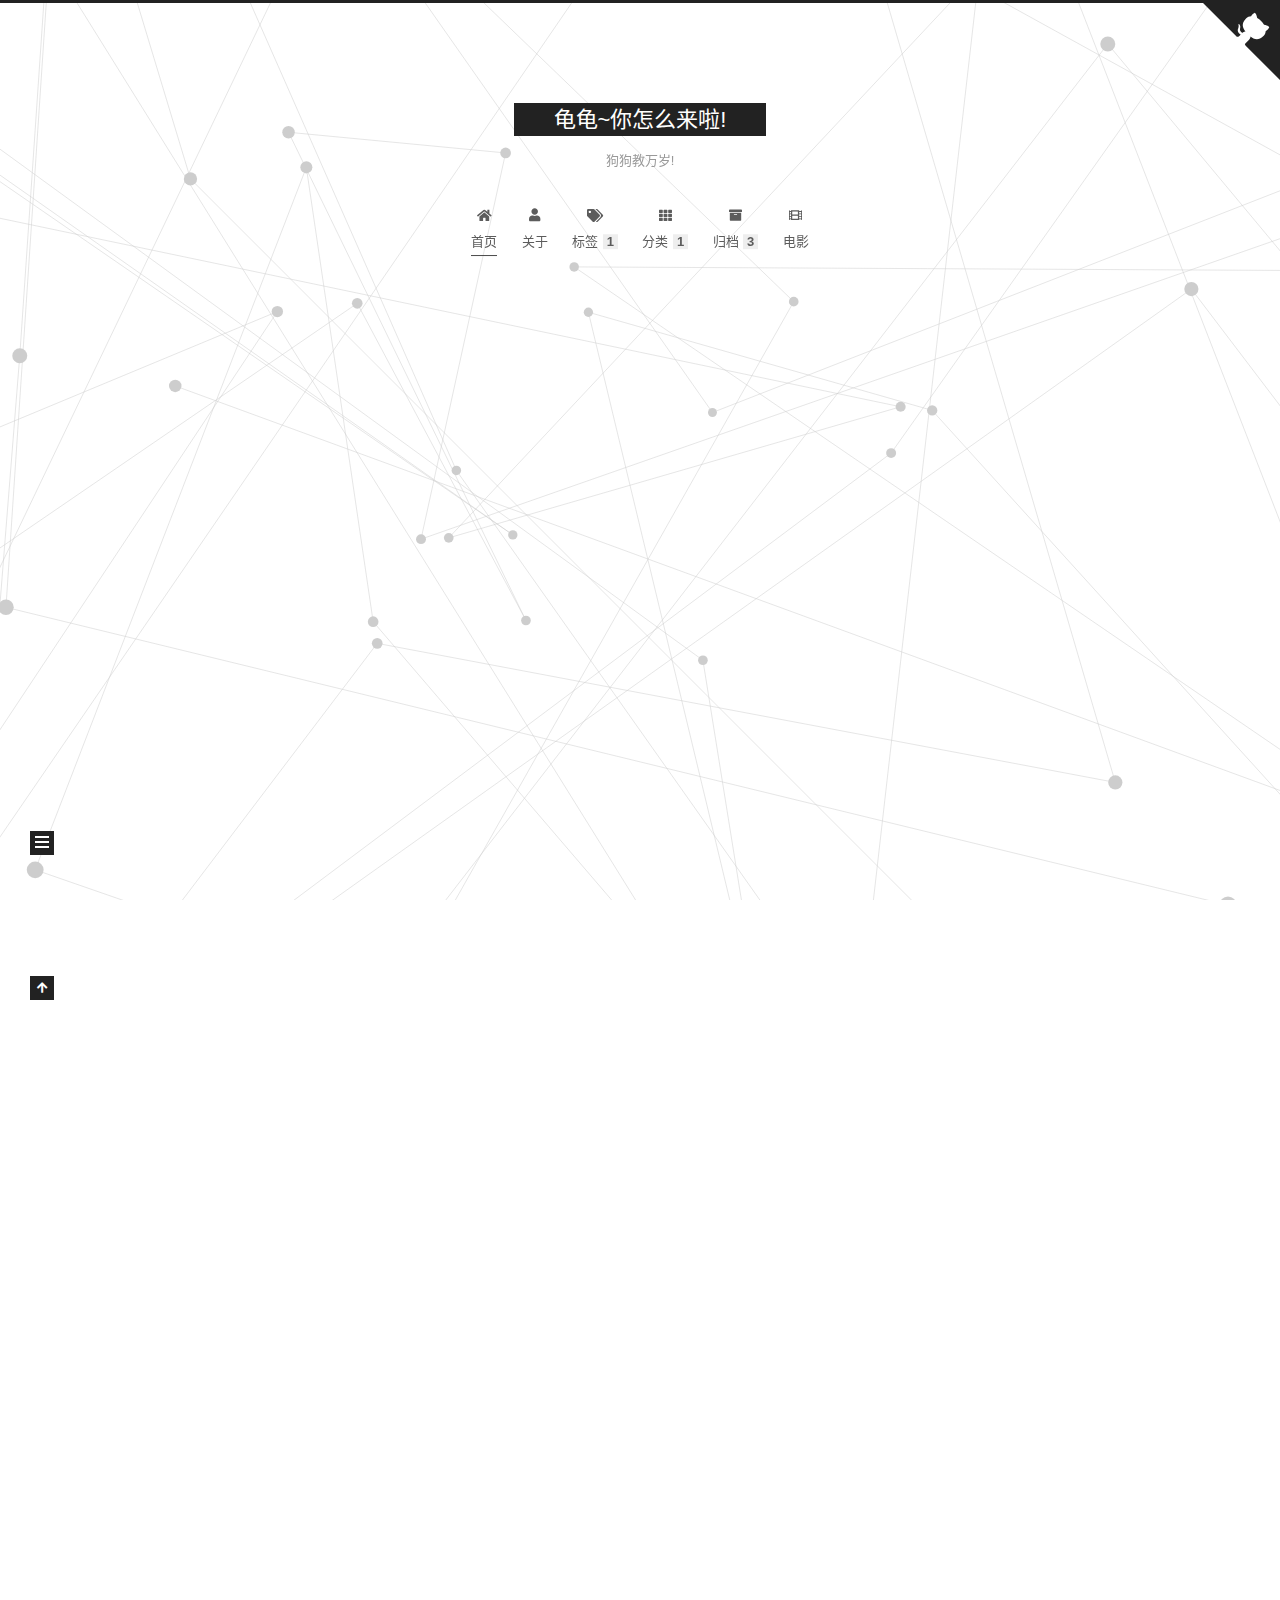
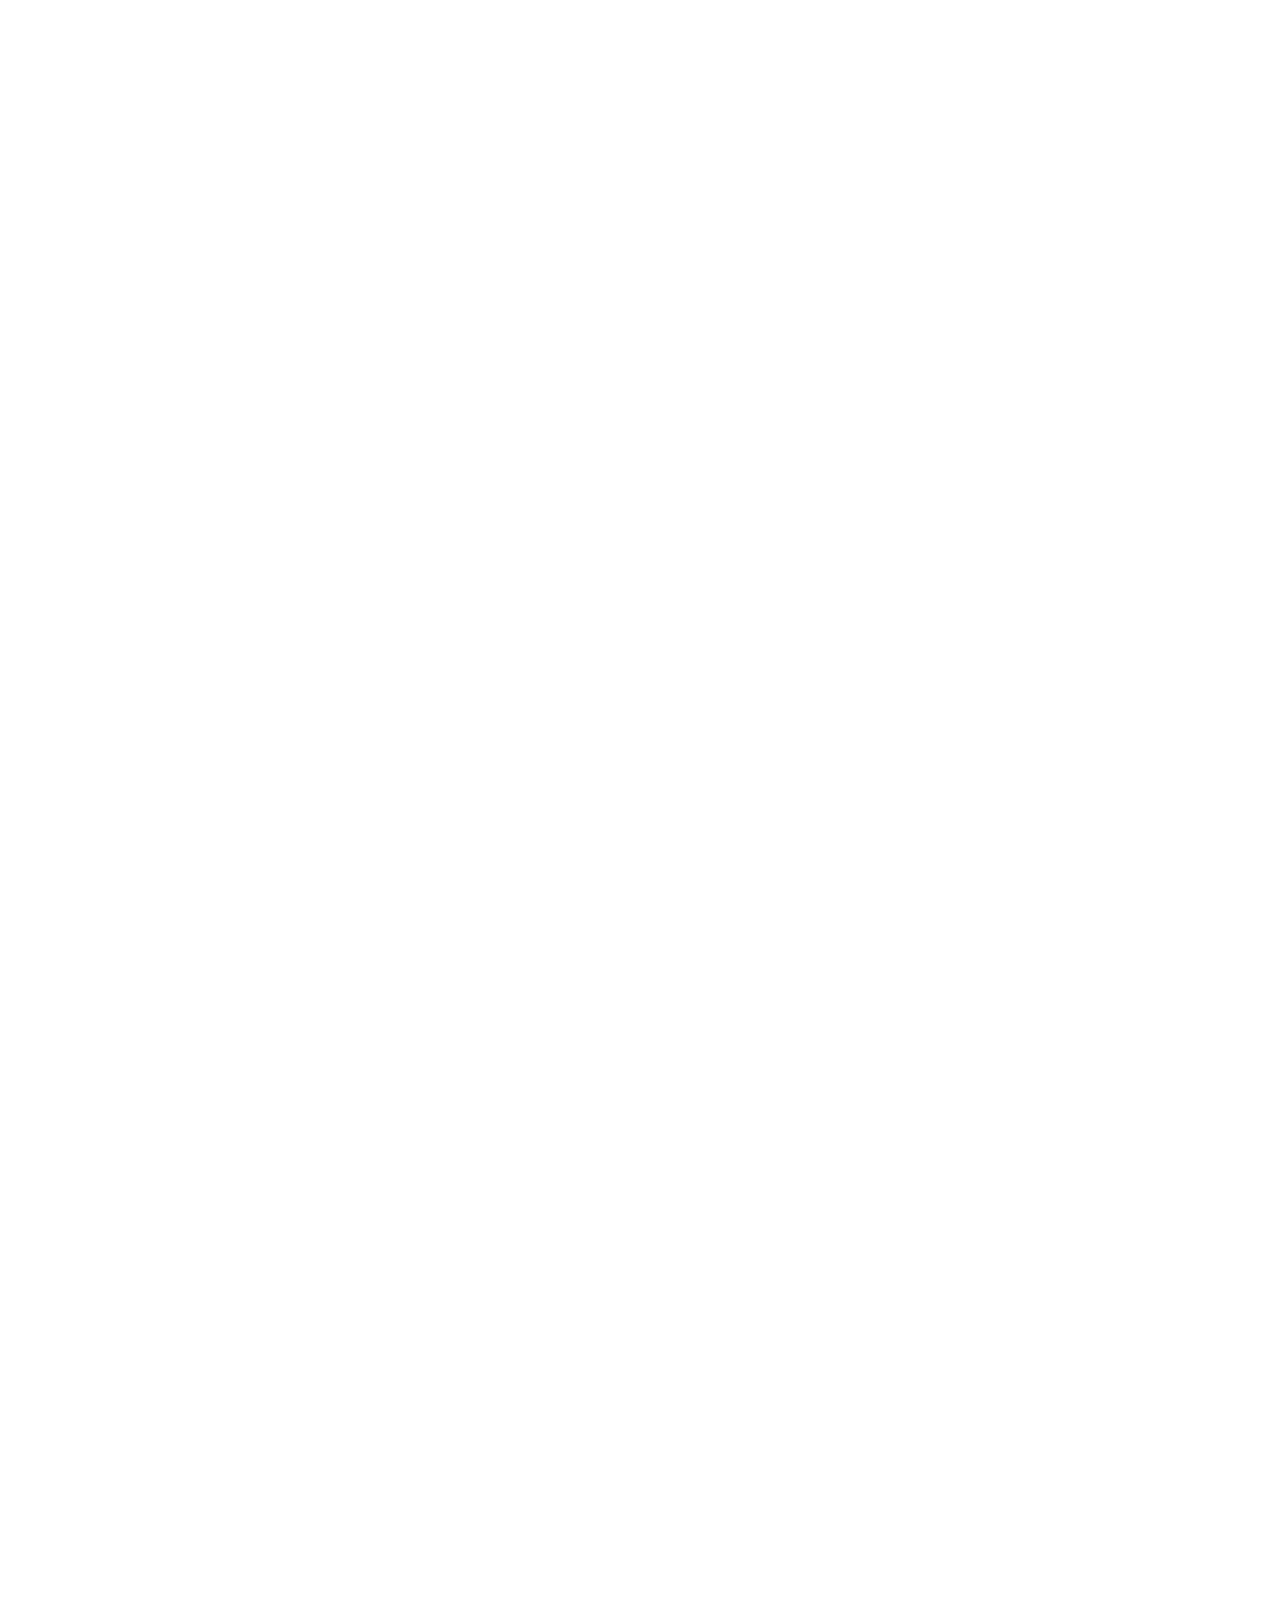
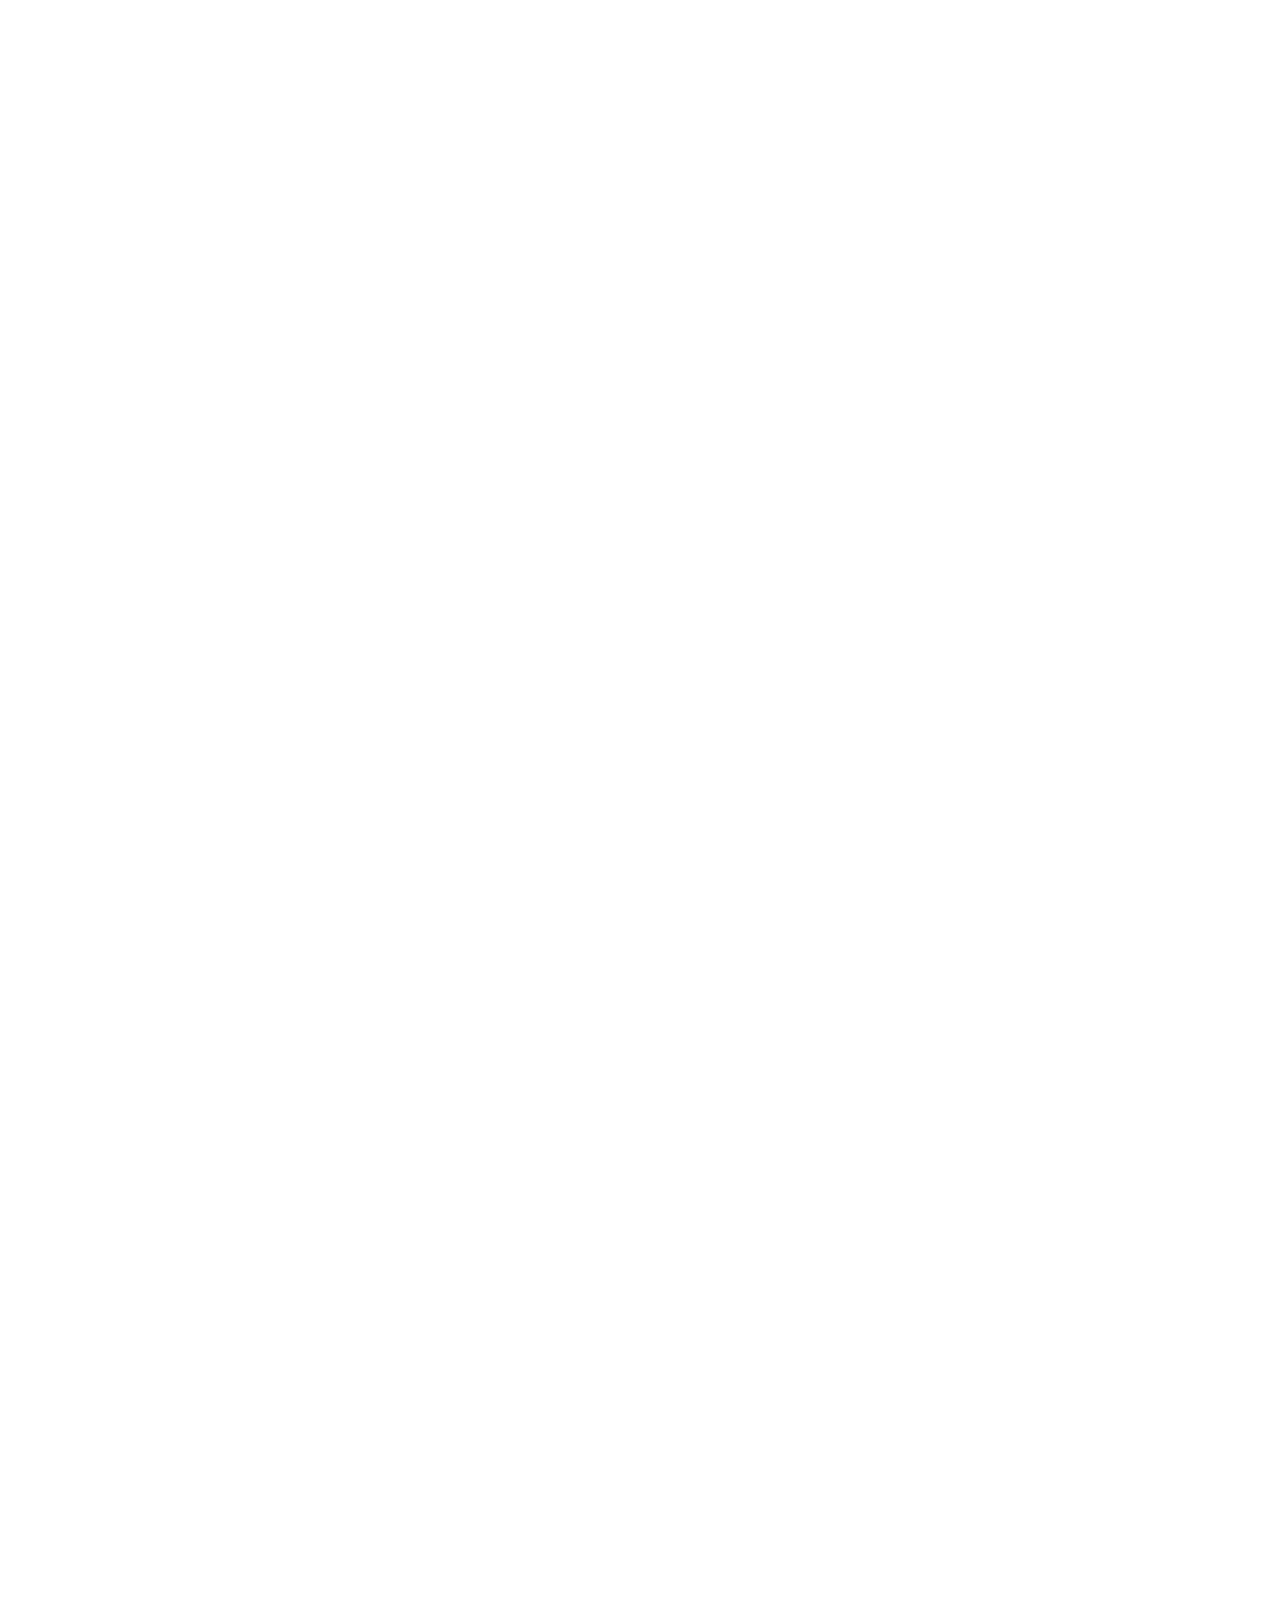
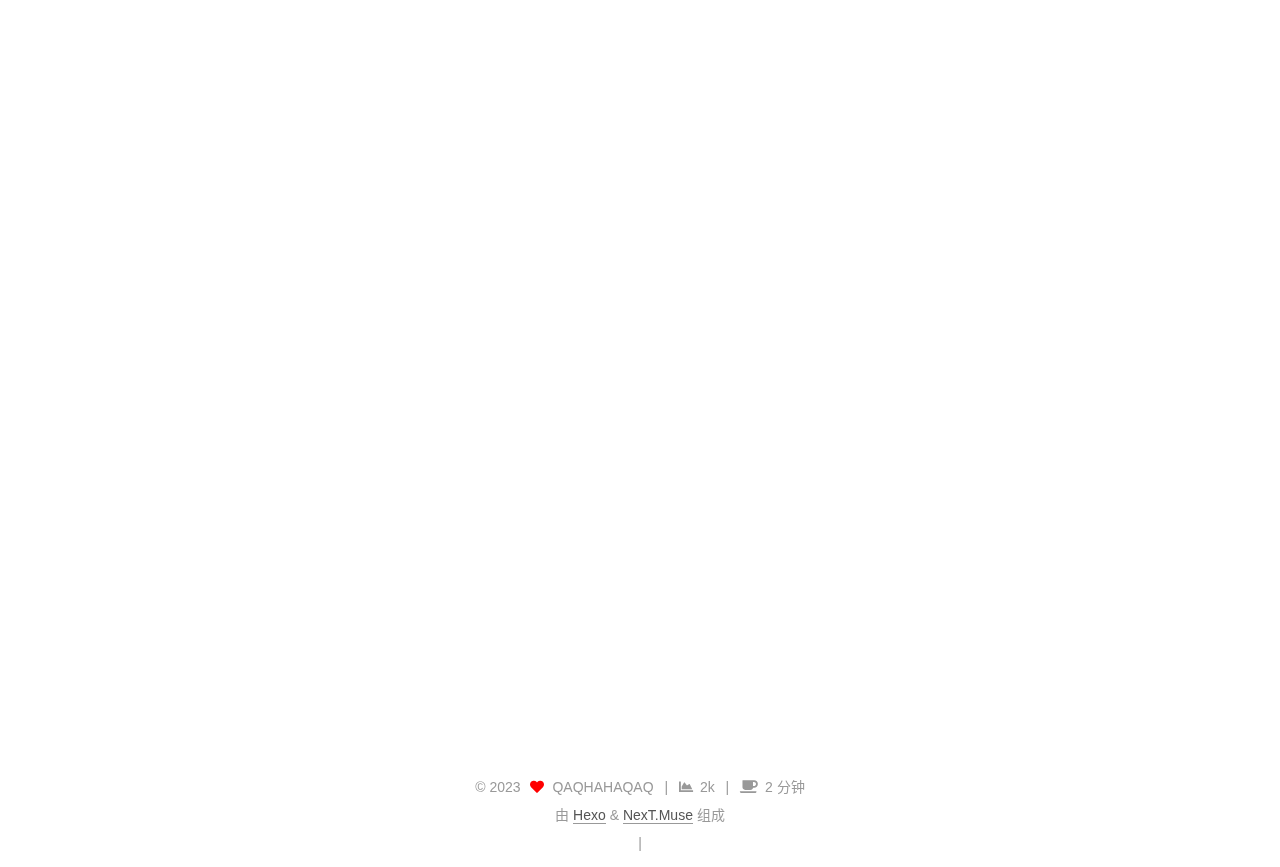
<file: index.html>
<!DOCTYPE html>
<html lang="zh-CN">
<head>
  <meta charset="UTF-8">
<meta name="viewport" content="width=device-width, initial-scale=1, maximum-scale=2">
<meta name="theme-color" content="#222">
<meta name="generator" content="Hexo 6.3.0">
  <link rel="apple-touch-icon" sizes="180x180" href="/images/apple-touch-icon-next.png">
  <link rel="icon" type="image/png" sizes="32x32" href="/images/favicon-32x32-next.png">
  <link rel="icon" type="image/png" sizes="16x16" href="/images/favicon-16x16-next.png">
  <link rel="mask-icon" href="/images/logo.svg" color="#222">

<link rel="stylesheet" href="/css/main.css">


<link rel="stylesheet" href="/lib/font-awesome/css/all.min.css">
  <link rel="stylesheet" href="/lib/pace/pace-theme-minimal.min.css">
  <script src="/lib/pace/pace.min.js"></script>

<script id="hexo-configurations">
    var NexT = window.NexT || {};
    var CONFIG = {"hostname":"qaqhahaqaq.github.io","root":"/","scheme":"Muse","version":"7.8.0","exturl":false,"sidebar":{"position":"left","display":"post","padding":18,"offset":12,"onmobile":false},"copycode":{"enable":false,"show_result":false,"style":null},"back2top":{"enable":true,"sidebar":false,"scrollpercent":false},"bookmark":{"enable":false,"color":"#222","save":"auto"},"fancybox":false,"mediumzoom":false,"lazyload":false,"pangu":false,"comments":{"style":"tabs","active":"gitalk","storage":true,"lazyload":false,"nav":{"gitalk":{"order":-2}},"activeClass":"gitalk"},"algolia":{"hits":{"per_page":10},"labels":{"input_placeholder":"Search for Posts","hits_empty":"We didn't find any results for the search: ${query}","hits_stats":"${hits} results found in ${time} ms"}},"localsearch":{"enable":false,"trigger":"auto","top_n_per_article":1,"unescape":false,"preload":false},"motion":{"enable":true,"async":false,"transition":{"post_block":"fadeIn","post_header":"slideDownIn","post_body":"slideDownIn","coll_header":"slideLeftIn","sidebar":"slideUpIn"}},"path":"search.xml"};
  </script>

  <meta name="description" content="小狗教教主手下的第四军团第六小队队长">
<meta property="og:type" content="website">
<meta property="og:title" content="龟龟~你怎么来啦!">
<meta property="og:url" content="https://qaqhahaqaq.github.io/project/index.html">
<meta property="og:site_name" content="龟龟~你怎么来啦!">
<meta property="og:description" content="小狗教教主手下的第四军团第六小队队长">
<meta property="og:locale" content="zh_CN">
<meta property="article:author" content="QAQHAHAQAQ">
<meta name="twitter:card" content="summary">

<link rel="canonical" href="https://qaqhahaqaq.github.io/project/">


<script id="page-configurations">
  // https://hexo.io/docs/variables.html
  CONFIG.page = {
    sidebar: "",
    isHome : true,
    isPost : false,
    lang   : 'zh-CN'
  };
</script>

  <title>龟龟~你怎么来啦!</title>
  






  <noscript>
  <style>
  .use-motion .brand,
  .use-motion .menu-item,
  .sidebar-inner,
  .use-motion .post-block,
  .use-motion .pagination,
  .use-motion .comments,
  .use-motion .post-header,
  .use-motion .post-body,
  .use-motion .collection-header { opacity: initial; }

  .use-motion .site-title,
  .use-motion .site-subtitle {
    opacity: initial;
    top: initial;
  }

  .use-motion .logo-line-before i { left: initial; }
  .use-motion .logo-line-after i { right: initial; }
  </style>
</noscript>

</head>

<body itemscope itemtype="http://schema.org/WebPage">
  <div class="container use-motion">
    <div class="headband"></div>

    <header class="header" itemscope itemtype="http://schema.org/WPHeader">
      <div class="header-inner"><div class="site-brand-container">
  <div class="site-nav-toggle">
    <div class="toggle" aria-label="切换导航栏">
      <span class="toggle-line toggle-line-first"></span>
      <span class="toggle-line toggle-line-middle"></span>
      <span class="toggle-line toggle-line-last"></span>
    </div>
  </div>

  <div class="site-meta">

    <a href="/" class="brand" rel="start">
      <span class="logo-line-before"><i></i></span>
      <h1 class="site-title">龟龟~你怎么来啦!</h1>
      <span class="logo-line-after"><i></i></span>
    </a>
      <p class="site-subtitle" itemprop="description">狗狗教万岁!</p>
  </div>

  <div class="site-nav-right">
    <div class="toggle popup-trigger">
    </div>
  </div>
</div>




<nav class="site-nav">
  <ul id="menu" class="main-menu menu">
        <li class="menu-item menu-item-home">

    <a href="/" rel="section"><i class="fa fa-home fa-fw"></i>首页</a>

  </li>
        <li class="menu-item menu-item-about">

    <a href="/about/" rel="section"><i class="fa fa-user fa-fw"></i>关于</a>

  </li>
        <li class="menu-item menu-item-tags">

    <a href="/tags/" rel="section"><i class="fa fa-tags fa-fw"></i>标签<span class="badge">1</span></a>

  </li>
        <li class="menu-item menu-item-categories">

    <a href="/categories/" rel="section"><i class="fa fa-th fa-fw"></i>分类<span class="badge">1</span></a>

  </li>
        <li class="menu-item menu-item-archives">

    <a href="/archives/" rel="section"><i class="fa fa-archive fa-fw"></i>归档<span class="badge">3</span></a>

  </li>
        <li class="menu-item menu-item-movies">

    <a href="/movies/" rel="section"><i class="fa fa-film fa-fw"></i>电影</a>

  </li>
  </ul>
</nav>




</div>
    </header>

    
  <div class="back-to-top">
    <i class="fa fa-arrow-up"></i>
    <span>0%</span>
  </div>

  <a href="https://github.com/QAQHAHAQAQ" class="github-corner" title="Follow me on GitHub" aria-label="Follow me on GitHub" rel="noopener" target="_blank"><svg width="80" height="80" viewBox="0 0 250 250" aria-hidden="true"><path d="M0,0 L115,115 L130,115 L142,142 L250,250 L250,0 Z"></path><path d="M128.3,109.0 C113.8,99.7 119.0,89.6 119.0,89.6 C122.0,82.7 120.5,78.6 120.5,78.6 C119.2,72.0 123.4,76.3 123.4,76.3 C127.3,80.9 125.5,87.3 125.5,87.3 C122.9,97.6 130.6,101.9 134.4,103.2" fill="currentColor" style="transform-origin: 130px 106px;" class="octo-arm"></path><path d="M115.0,115.0 C114.9,115.1 118.7,116.5 119.8,115.4 L133.7,101.6 C136.9,99.2 139.9,98.4 142.2,98.6 C133.8,88.0 127.5,74.4 143.8,58.0 C148.5,53.4 154.0,51.2 159.7,51.0 C160.3,49.4 163.2,43.6 171.4,40.1 C171.4,40.1 176.1,42.5 178.8,56.2 C183.1,58.6 187.2,61.8 190.9,65.4 C194.5,69.0 197.7,73.2 200.1,77.6 C213.8,80.2 216.3,84.9 216.3,84.9 C212.7,93.1 206.9,96.0 205.4,96.6 C205.1,102.4 203.0,107.8 198.3,112.5 C181.9,128.9 168.3,122.5 157.7,114.1 C157.9,116.9 156.7,120.9 152.7,124.9 L141.0,136.5 C139.8,137.7 141.6,141.9 141.8,141.8 Z" fill="currentColor" class="octo-body"></path></svg></a>


    <main class="main">
      <div class="main-inner">
        <div class="content-wrap">
          

          <div class="content index posts-expand">
            
      
  
  
  <article itemscope itemtype="http://schema.org/Article" class="post-block" lang="zh-CN">
    <link itemprop="mainEntityOfPage" href="https://qaqhahaqaq.github.io/project/2023/04/04/hexo%E5%B8%B8%E7%94%A8%E5%91%BD%E4%BB%A4/">

    <span hidden itemprop="author" itemscope itemtype="http://schema.org/Person">
      <meta itemprop="image" content="/images/dark.jpg">
      <meta itemprop="name" content="QAQHAHAQAQ">
      <meta itemprop="description" content="小狗教教主手下的第四军团第六小队队长">
    </span>

    <span hidden itemprop="publisher" itemscope itemtype="http://schema.org/Organization">
      <meta itemprop="name" content="龟龟~你怎么来啦!">
    </span>
      <header class="post-header">
        <h2 class="post-title" itemprop="name headline">
          
            <a href="/2023/04/04/hexo%E5%B8%B8%E7%94%A8%E5%91%BD%E4%BB%A4/" class="post-title-link" itemprop="url">hexo常用命令</a>
        </h2>

        <div class="post-meta">
            <span class="post-meta-item">
              <span class="post-meta-item-icon">
                <i class="far fa-calendar"></i>
              </span>
              <span class="post-meta-item-text">发表于</span>
              

              <time title="创建时间：2023-04-04 20:42:01 / 修改时间：23:40:48" itemprop="dateCreated datePublished" datetime="2023-04-04T20:42:01+08:00">2023-04-04</time>
            </span>
            <span class="post-meta-item">
              <span class="post-meta-item-icon">
                <i class="far fa-folder"></i>
              </span>
              <span class="post-meta-item-text">分类于</span>
                <span itemprop="about" itemscope itemtype="http://schema.org/Thing">
                  <a href="/categories/%E4%B8%AA%E4%BA%BA%E5%8D%9A%E5%AE%A2%E9%83%A8%E7%BD%B2/" itemprop="url" rel="index"><span itemprop="name">个人博客部署</span></a>
                </span>
            </span>

          <br>
            <span class="post-meta-item" title="本文字数">
              <span class="post-meta-item-icon">
                <i class="far fa-file-word"></i>
              </span>
                <span class="post-meta-item-text">本文字数：</span>
              <span>1.3k</span>
            </span>
            <span class="post-meta-item" title="阅读时长">
              <span class="post-meta-item-icon">
                <i class="far fa-clock"></i>
              </span>
                <span class="post-meta-item-text">阅读时长 &asymp;</span>
              <span>1 分钟</span>
            </span>

        </div>
      </header>

    
    
    
    <div class="post-body" itemprop="articleBody">

      
          <h1 id="Hexo-最常用的几个命令"><a href="#Hexo-最常用的几个命令" class="headerlink" title="Hexo 最常用的几个命令"></a>Hexo 最常用的几个命令</h1><blockquote>
<p>Hexo 约有二十个命令，但普通用户经常使用的大概只有下列几个:</p>
</blockquote>
<h2 id="hexo-s"><a href="#hexo-s" class="headerlink" title="hexo s"></a>hexo s</h2><pre class="line-numbers language-none"><code class="language-none">hexo s<span aria-hidden="true" class="line-numbers-rows"><span></span></span></code></pre>

<p>启动本地服务器，用于预览主题。默认地址： [<a target="_blank" rel="noopener" href="http://localhost:4000/]">http://localhost:4000/]</a></p>
<ul>
<li><code>hexo s</code> 是 <code>hexo server</code> 的缩写，命令效果一致；</li>
<li>预览的同时可以修改文章内容或主题代码，保存后刷新页面即可；</li>
<li>对 Hexo 根目录 <code>_config.yml</code> 的修改，需要重启本地服务器后才能预览效果。</li>
</ul>
<h2 id="hexo-n"><a href="#hexo-n" class="headerlink" title="hexo n"></a>hexo n</h2><pre class="line-numbers language-none"><code class="language-none">hexo n &quot;学习笔记  六&quot;<span aria-hidden="true" class="line-numbers-rows"><span></span></span></code></pre>

<p>新建一篇标题为 <code>学习笔记 六</code> 的文章，因为标题里有空格，所以加上了引号。</p>
<ul>
<li>文章标题可以在对应 md 文件里改，新建时标题可以写的简单些；</li>
<li><code>hexo n</code> 是 <code>hexo new</code> 的缩写，命令效果一致。</li>
</ul>
<h3 id="文章可以拥有如下属性："><a href="#文章可以拥有如下属性：" class="headerlink" title="文章可以拥有如下属性："></a>文章可以拥有如下属性：</h3><table>
<thead>
<tr>
<th>-</th>
<th>Setting</th>
<th>Description</th>
<th>Default</th>
</tr>
</thead>
<tbody><tr>
<td>1</td>
<td>layout</td>
<td>Layout</td>
<td>post或page</td>
</tr>
<tr>
<td>2</td>
<td>title</td>
<td>文章的标题</td>
<td></td>
</tr>
<tr>
<td>3</td>
<td>date</td>
<td>创建日期</td>
<td>文件的创建日期</td>
</tr>
<tr>
<td>4</td>
<td>updated</td>
<td>修改日期</td>
<td>文件的修改日期</td>
</tr>
<tr>
<td>5</td>
<td>comments</td>
<td>是否开启评论</td>
<td>true</td>
</tr>
<tr>
<td>6</td>
<td>tags</td>
<td>标签</td>
<td></td>
</tr>
<tr>
<td>7</td>
<td>categories</td>
<td>分类</td>
<td></td>
</tr>
<tr>
<td>8</td>
<td>permalink</td>
<td>url中的名字</td>
<td>文件名</td>
</tr>
</tbody></table>
<p>动态博客中通过发布文章页面设置的各种属性，在hexo里要这样设置。</p>
<h2 id="hexo-d"><a href="#hexo-d" class="headerlink" title="hexo d"></a>hexo d</h2><pre class="line-numbers language-none"><code class="language-none">hexo d<span aria-hidden="true" class="line-numbers-rows"><span></span></span></code></pre>

<p>自动生成网站静态文件，并部署到设定的仓库。</p>
<ul>
<li><code>hexo d</code> 是 <code>hexo deploy</code> 的缩写，命令效果一致。</li>
</ul>
<h2 id="hexo-clean"><a href="#hexo-clean" class="headerlink" title="hexo clean"></a>hexo clean</h2><pre class="line-numbers language-none"><code class="language-none">hexo clean<span aria-hidden="true" class="line-numbers-rows"><span></span></span></code></pre>

<p>清除缓存文件 <code>db.json</code> 和已生成的静态文件 <code>public</code>。</p>
<ul>
<li>网站显示异常时可以执行这条命令试试。</li>
</ul>
<h2 id="hexo-g"><a href="#hexo-g" class="headerlink" title="hexo g"></a>hexo g</h2><pre class="line-numbers language-none"><code class="language-none">hexo g<span aria-hidden="true" class="line-numbers-rows"><span></span></span></code></pre>

<p>生成网站静态文件到默认设置的 <code>public</code> 文件夹。</p>
<ul>
<li>便于查看网站生成的静态文件或者手动部署网站；</li>
<li>如果使用自动部署，不需要先执行该命令；</li>
<li><code>hexo g</code> 是 <code>hexo generate</code> 的缩写，命令效果一致。</li>
</ul>
<h2 id="hexo-n-page"><a href="#hexo-n-page" class="headerlink" title="hexo n page"></a>hexo n page</h2><pre class="line-numbers language-none"><code class="language-none">hexo n page aboutme<span aria-hidden="true" class="line-numbers-rows"><span></span></span></code></pre>

<p>新建一个标题为 <code>aboutme</code> 的页面，默认链接地址为 <code>主页地址/aboutme/</code></p>
<ul>
<li>标题可以为中文，但一般习惯用英文；</li>
<li>页面标题和文章一样可以随意修改；</li>
<li>页面不会出现在首页文章列表和归档中，也不支持设置分类和标签。</li>
</ul>
<h2 id="常用组合"><a href="#常用组合" class="headerlink" title="常用组合"></a>常用组合</h2><pre class="line-numbers language-none"><code class="language-none">hexo clean &amp;&amp; hexo s
hexo clean &amp;&amp; hexo d<span aria-hidden="true" class="line-numbers-rows"><span></span><span></span></span></code></pre>

<p>可以用输入法等软件为这些命令设置快捷键，方便调用。</p>
<h2 id="草稿"><a href="#草稿" class="headerlink" title="草稿"></a>草稿</h2><p>草稿相当于很多博客都有的“私密文章”功能。</p>
<pre class="line-numbers language-none"><code class="language-none">$ hexo new draft &quot;new draft&quot;<span aria-hidden="true" class="line-numbers-rows"><span></span></span></code></pre>

<p>会在source&#x2F;_drafts目录下生成一个new-draft.md文件。但是这个文件不被显示在页面上，链接也访问不到。也就是说如果你想把某一篇文章移除显示，又不舍得删除，可以把它移动到_drafts目录之中。</p>
<ul>
<li>如果你希望强行预览草稿，更改配置文件：</li>
</ul>
<pre class="line-numbers language-none"><code class="language-none">render_drafts: true<span aria-hidden="true" class="line-numbers-rows"><span></span></span></code></pre>

<ul>
<li>或者，如下方式启动server：</li>
</ul>
<pre class="line-numbers language-none"><code class="language-none">$ hexo server --drafts<span aria-hidden="true" class="line-numbers-rows"><span></span></span></code></pre>

<ul>
<li>下面这条命令可以把草稿变成文章，或者页面：</li>
</ul>
<pre class="line-numbers language-none"><code class="language-none">$ hexo publish [layout] &lt;filename&gt;<span aria-hidden="true" class="line-numbers-rows"><span></span></span></code></pre>

<h2 id="相关说明"><a href="#相关说明" class="headerlink" title="相关说明"></a>相关说明</h2><ul>
<li>以上命令使用基于 Hexo 3.1.1 版本；</li>
<li>需要删掉用命令新建的文章或页面时，只需要进入 Hexo 根目录下的 <code>source</code> 文件夹，删除对应文件或文件夹即可；</li>
<li>更多命令用法请查询 <a target="_blank" rel="noopener" href="https://hexo.io/zh-cn/docs/commands.html">官方文档</a>。</li>
</ul>

      
    </div>

    
    
    
      <footer class="post-footer">
        <div class="post-eof"></div>
      </footer>
  </article>
  
  
  

      
  
  
  <article itemscope itemtype="http://schema.org/Article" class="post-block" lang="zh-CN">
    <link itemprop="mainEntityOfPage" href="https://qaqhahaqaq.github.io/project/2023/04/04/%E9%83%A8%E7%BD%B2hexo/">

    <span hidden itemprop="author" itemscope itemtype="http://schema.org/Person">
      <meta itemprop="image" content="/images/dark.jpg">
      <meta itemprop="name" content="QAQHAHAQAQ">
      <meta itemprop="description" content="小狗教教主手下的第四军团第六小队队长">
    </span>

    <span hidden itemprop="publisher" itemscope itemtype="http://schema.org/Organization">
      <meta itemprop="name" content="龟龟~你怎么来啦!">
    </span>
      <header class="post-header">
        <h2 class="post-title" itemprop="name headline">
          
            <a href="/2023/04/04/%E9%83%A8%E7%BD%B2hexo/" class="post-title-link" itemprop="url">部署hexo</a>
        </h2>

        <div class="post-meta">
            <span class="post-meta-item">
              <span class="post-meta-item-icon">
                <i class="far fa-calendar"></i>
              </span>
              <span class="post-meta-item-text">发表于</span>
              

              <time title="创建时间：2023-04-04 20:40:48 / 修改时间：23:41:23" itemprop="dateCreated datePublished" datetime="2023-04-04T20:40:48+08:00">2023-04-04</time>
            </span>
            <span class="post-meta-item">
              <span class="post-meta-item-icon">
                <i class="far fa-folder"></i>
              </span>
              <span class="post-meta-item-text">分类于</span>
                <span itemprop="about" itemscope itemtype="http://schema.org/Thing">
                  <a href="/categories/%E4%B8%AA%E4%BA%BA%E5%8D%9A%E5%AE%A2%E9%83%A8%E7%BD%B2/" itemprop="url" rel="index"><span itemprop="name">个人博客部署</span></a>
                </span>
            </span>

          <br>
            <span class="post-meta-item" title="本文字数">
              <span class="post-meta-item-icon">
                <i class="far fa-file-word"></i>
              </span>
                <span class="post-meta-item-text">本文字数：</span>
              <span>0</span>
            </span>
            <span class="post-meta-item" title="阅读时长">
              <span class="post-meta-item-icon">
                <i class="far fa-clock"></i>
              </span>
                <span class="post-meta-item-text">阅读时长 &asymp;</span>
              <span>1 分钟</span>
            </span>

        </div>
      </header>

    
    
    
    <div class="post-body" itemprop="articleBody">

      
          
      
    </div>

    
    
    
      <footer class="post-footer">
        <div class="post-eof"></div>
      </footer>
  </article>
  
  
  

      
  
  
  <article itemscope itemtype="http://schema.org/Article" class="post-block" lang="zh-CN">
    <link itemprop="mainEntityOfPage" href="https://qaqhahaqaq.github.io/project/2023/04/03/hello-world/">

    <span hidden itemprop="author" itemscope itemtype="http://schema.org/Person">
      <meta itemprop="image" content="/images/dark.jpg">
      <meta itemprop="name" content="QAQHAHAQAQ">
      <meta itemprop="description" content="小狗教教主手下的第四军团第六小队队长">
    </span>

    <span hidden itemprop="publisher" itemscope itemtype="http://schema.org/Organization">
      <meta itemprop="name" content="龟龟~你怎么来啦!">
    </span>
      <header class="post-header">
        <h2 class="post-title" itemprop="name headline">
          
            <a href="/2023/04/03/hello-world/" class="post-title-link" itemprop="url">Hello World</a>
        </h2>

        <div class="post-meta">
            <span class="post-meta-item">
              <span class="post-meta-item-icon">
                <i class="far fa-calendar"></i>
              </span>
              <span class="post-meta-item-text">发表于</span>

              <time title="创建时间：2023-04-03 20:30:56" itemprop="dateCreated datePublished" datetime="2023-04-03T20:30:56+08:00">2023-04-03</time>
            </span>
              <span class="post-meta-item">
                <span class="post-meta-item-icon">
                  <i class="far fa-calendar-check"></i>
                </span>
                <span class="post-meta-item-text">更新于</span>
                <time title="修改时间：2023-04-04 23:41:14" itemprop="dateModified" datetime="2023-04-04T23:41:14+08:00">2023-04-04</time>
              </span>
            <span class="post-meta-item">
              <span class="post-meta-item-icon">
                <i class="far fa-folder"></i>
              </span>
              <span class="post-meta-item-text">分类于</span>
                <span itemprop="about" itemscope itemtype="http://schema.org/Thing">
                  <a href="/categories/%E4%B8%AA%E4%BA%BA%E5%8D%9A%E5%AE%A2%E9%83%A8%E7%BD%B2/" itemprop="url" rel="index"><span itemprop="name">个人博客部署</span></a>
                </span>
            </span>

          <br>
            <span class="post-meta-item" title="本文字数">
              <span class="post-meta-item-icon">
                <i class="far fa-file-word"></i>
              </span>
                <span class="post-meta-item-text">本文字数：</span>
              <span>373</span>
            </span>
            <span class="post-meta-item" title="阅读时长">
              <span class="post-meta-item-icon">
                <i class="far fa-clock"></i>
              </span>
                <span class="post-meta-item-text">阅读时长 &asymp;</span>
              <span>1 分钟</span>
            </span>

        </div>
      </header>

    
    
    
    <div class="post-body" itemprop="articleBody">

      
          <p>本篇文章由hexo自动生成，无需过多关注<br>Welcome to <a target="_blank" rel="noopener" href="https://hexo.io/">Hexo</a>! This is your very first post. Check <a target="_blank" rel="noopener" href="https://hexo.io/docs/">documentation</a> for more info. If you get any problems when using Hexo, you can find the answer in <a target="_blank" rel="noopener" href="https://hexo.io/docs/troubleshooting.html">troubleshooting</a> or you can ask me on <a target="_blank" rel="noopener" href="https://github.com/hexojs/hexo/issues">GitHub</a>.</p>
<h2 id="Quick-Start"><a href="#Quick-Start" class="headerlink" title="Quick Start"></a>Quick Start</h2><h3 id="Create-a-new-post"><a href="#Create-a-new-post" class="headerlink" title="Create a new post"></a>Create a new post</h3><pre class="line-numbers language-bash" data-language="bash"><code class="language-bash">$ hexo new <span class="token string">"My New Post"</span><span aria-hidden="true" class="line-numbers-rows"><span></span></span></code></pre>

<p>More info: <a target="_blank" rel="noopener" href="https://hexo.io/docs/writing.html">Writing</a></p>
<h3 id="Run-server"><a href="#Run-server" class="headerlink" title="Run server"></a>Run server</h3><pre class="line-numbers language-bash" data-language="bash"><code class="language-bash">$ hexo server<span aria-hidden="true" class="line-numbers-rows"><span></span></span></code></pre>

<p>More info: <a target="_blank" rel="noopener" href="https://hexo.io/docs/server.html">Server</a></p>
<h3 id="Generate-static-files"><a href="#Generate-static-files" class="headerlink" title="Generate static files"></a>Generate static files</h3><pre class="line-numbers language-bash" data-language="bash"><code class="language-bash">$ hexo generate<span aria-hidden="true" class="line-numbers-rows"><span></span></span></code></pre>

<p>More info: <a target="_blank" rel="noopener" href="https://hexo.io/docs/generating.html">Generating</a></p>
<h3 id="Deploy-to-remote-sites"><a href="#Deploy-to-remote-sites" class="headerlink" title="Deploy to remote sites"></a>Deploy to remote sites</h3><pre class="line-numbers language-bash" data-language="bash"><code class="language-bash">$ hexo deploy<span aria-hidden="true" class="line-numbers-rows"><span></span></span></code></pre>

<p>More info: <a target="_blank" rel="noopener" href="https://hexo.io/docs/one-command-deployment.html">Deployment</a></p>

      
    </div>

    
    
    
      <footer class="post-footer">
        <div class="post-eof"></div>
      </footer>
  </article>
  
  
  


  



          </div>
          

<script>
  window.addEventListener('tabs:register', () => {
    let { activeClass } = CONFIG.comments;
    if (CONFIG.comments.storage) {
      activeClass = localStorage.getItem('comments_active') || activeClass;
    }
    if (activeClass) {
      let activeTab = document.querySelector(`a[href="#comment-${activeClass}"]`);
      if (activeTab) {
        activeTab.click();
      }
    }
  });
  if (CONFIG.comments.storage) {
    window.addEventListener('tabs:click', event => {
      if (!event.target.matches('.tabs-comment .tab-content .tab-pane')) return;
      let commentClass = event.target.classList[1];
      localStorage.setItem('comments_active', commentClass);
    });
  }
</script>

        </div>
          
  
  <div class="toggle sidebar-toggle">
    <span class="toggle-line toggle-line-first"></span>
    <span class="toggle-line toggle-line-middle"></span>
    <span class="toggle-line toggle-line-last"></span>
  </div>

  <aside class="sidebar">
    <div class="sidebar-inner">

      <ul class="sidebar-nav motion-element">
        <li class="sidebar-nav-toc">
          文章目录
        </li>
        <li class="sidebar-nav-overview">
          站点概览
        </li>
      </ul>

      <!--noindex-->
      <div class="post-toc-wrap sidebar-panel">
      </div>
      <!--/noindex-->

      <div class="site-overview-wrap sidebar-panel">
        <div class="site-author motion-element" itemprop="author" itemscope itemtype="http://schema.org/Person">
    <img class="site-author-image" itemprop="image" alt="QAQHAHAQAQ"
      src="/images/dark.jpg">
  <p class="site-author-name" itemprop="name">QAQHAHAQAQ</p>
  <div class="site-description" itemprop="description">小狗教教主手下的第四军团第六小队队长</div>
</div>
<div class="site-state-wrap motion-element">
  <nav class="site-state">
      <div class="site-state-item site-state-posts">
          <a href="/archives/">
        
          <span class="site-state-item-count">3</span>
          <span class="site-state-item-name">日志</span>
        </a>
      </div>
      <div class="site-state-item site-state-categories">
            <a href="/categories/">
          
        <span class="site-state-item-count">1</span>
        <span class="site-state-item-name">分类</span></a>
      </div>
      <div class="site-state-item site-state-tags">
            <a href="/tags/">
          
        <span class="site-state-item-count">1</span>
        <span class="site-state-item-name">标签</span></a>
      </div>
  </nav>
</div>
  <div class="links-of-author motion-element">
      <span class="links-of-author-item">
        <a href="https://github.com/QAQHAHAQAQ" title="GitHub → https:&#x2F;&#x2F;github.com&#x2F;QAQHAHAQAQ" rel="noopener" target="_blank"><i class="fab fa-github fa-fw"></i>GitHub</a>
      </span>
      <span class="links-of-author-item">
        <a href="/lu11123@foxmail.com" title="E-Mail → lu11123@foxmail.com"><i class="fa fa-envelope fa-fw"></i>E-Mail</a>
      </span>
  </div>



      </div>

    </div>
  </aside>
  <div id="sidebar-dimmer"></div>


      </div>
    </main>

    <footer class="footer">
      <div class="footer-inner">
        

        

<div class="copyright">
  
  &copy; 
  <span itemprop="copyrightYear">2023</span>
  <span class="with-love">
    <i class="fa fa-heart"></i>
  </span>
  <span class="author" itemprop="copyrightHolder">QAQHAHAQAQ</span>
    <span class="post-meta-divider">|</span>
    <span class="post-meta-item-icon">
      <i class="fa fa-chart-area"></i>
    </span>
    <span title="站点总字数">2k</span>
    <span class="post-meta-divider">|</span>
    <span class="post-meta-item-icon">
      <i class="fa fa-coffee"></i>
    </span>
    <span title="站点阅读时长">2 分钟</span>
</div>
  <div class="powered-by">由 <a href="https://hexo.io/" class="theme-link" rel="noopener" target="_blank">Hexo</a> & <a href="https://muse.theme-next.org/" class="theme-link" rel="noopener" target="_blank">NexT.Muse</a> 组成
  </div>

        
<div class="busuanzi-count">
  <script async src="https://busuanzi.ibruce.info/busuanzi/2.3/busuanzi.pure.mini.js"></script>
    <span class="post-meta-item" id="busuanzi_container_site_uv" style="display: none;">
      <span class="post-meta-item-icon">
        <i class="fa fa-user"></i>
      </span>
      <span class="site-uv" title="总访客量">
        <span id="busuanzi_value_site_uv"></span>
      </span>
    </span>
    <span class="post-meta-divider">|</span>
    <span class="post-meta-item" id="busuanzi_container_site_pv" style="display: none;">
      <span class="post-meta-item-icon">
        <i class="fa fa-eye"></i>
      </span>
      <span class="site-pv" title="总访问量">
        <span id="busuanzi_value_site_pv"></span>
      </span>
    </span>
</div>








      </div>
    </footer>
  </div>

  
  <script src="/lib/anime.min.js"></script>
  <script src="/lib/velocity/velocity.min.js"></script>
  <script src="/lib/velocity/velocity.ui.min.js"></script>

<script src="/js/utils.js"></script>

<script src="/js/motion.js"></script>


<script src="/js/schemes/muse.js"></script>


<script src="/js/next-boot.js"></script>


  <script defer src="/lib/three/three.min.js"></script>
    <script defer src="/lib/three/canvas_lines.min.js"></script>


  













<script>
if (document.querySelectorAll('pre.mermaid').length) {
  NexT.utils.getScript('//cdn.jsdelivr.net/npm/mermaid@8/dist/mermaid.min.js', () => {
    mermaid.initialize({
      theme    : 'forest',
      logLevel : 3,
      flowchart: { curve     : 'linear' },
      gantt    : { axisFormat: '%m/%d/%Y' },
      sequence : { actorMargin: 50 }
    });
  }, window.mermaid);
}
</script>


  

  


</body>
</html>
</file>
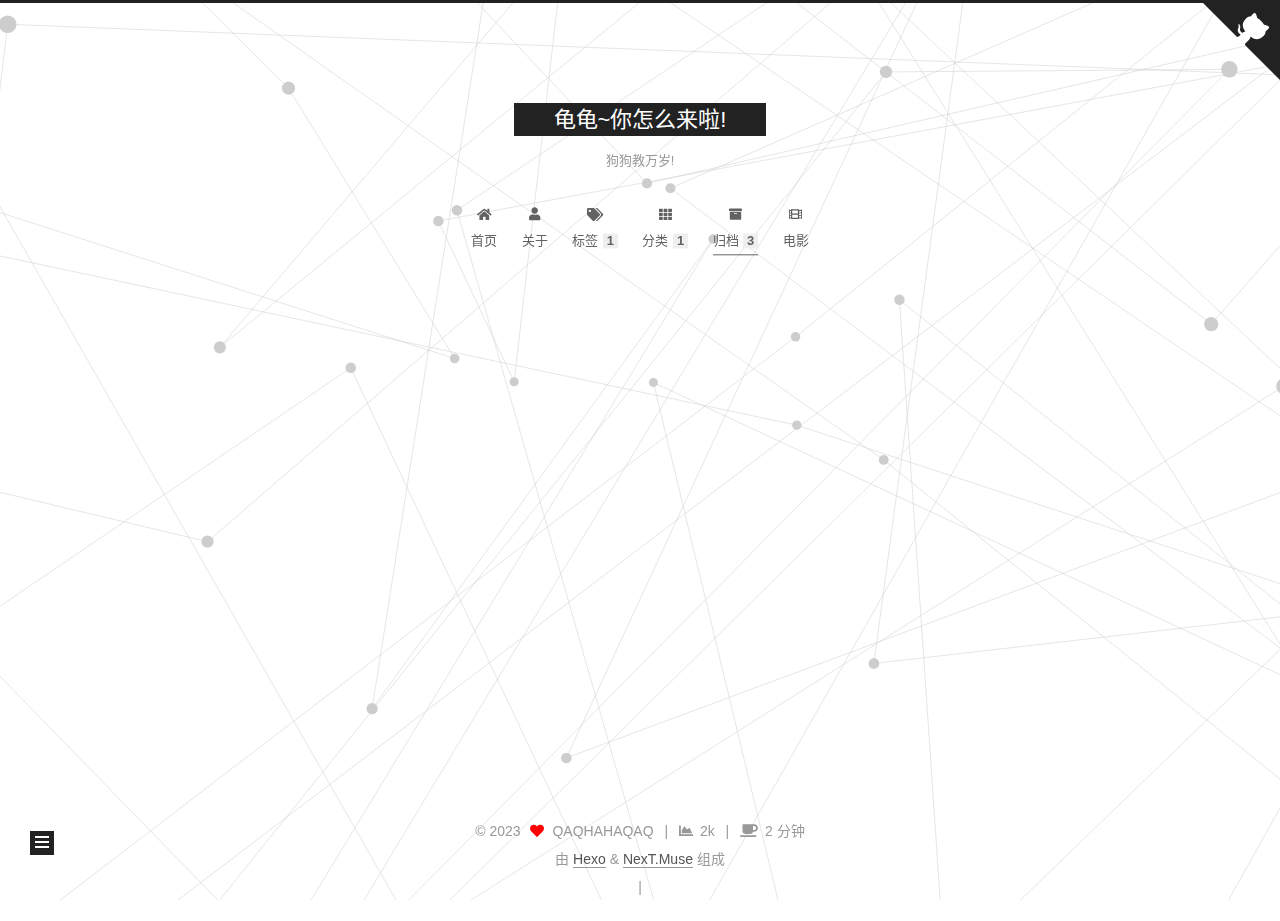
<file: archives/index.html>
<!DOCTYPE html>
<html lang="zh-CN">
<head>
  <meta charset="UTF-8">
<meta name="viewport" content="width=device-width, initial-scale=1, maximum-scale=2">
<meta name="theme-color" content="#222">
<meta name="generator" content="Hexo 6.3.0">
  <link rel="apple-touch-icon" sizes="180x180" href="/images/apple-touch-icon-next.png">
  <link rel="icon" type="image/png" sizes="32x32" href="/images/favicon-32x32-next.png">
  <link rel="icon" type="image/png" sizes="16x16" href="/images/favicon-16x16-next.png">
  <link rel="mask-icon" href="/images/logo.svg" color="#222">

<link rel="stylesheet" href="/css/main.css">


<link rel="stylesheet" href="/lib/font-awesome/css/all.min.css">
  <link rel="stylesheet" href="/lib/pace/pace-theme-minimal.min.css">
  <script src="/lib/pace/pace.min.js"></script>

<script id="hexo-configurations">
    var NexT = window.NexT || {};
    var CONFIG = {"hostname":"qaqhahaqaq.github.io","root":"/","scheme":"Muse","version":"7.8.0","exturl":false,"sidebar":{"position":"left","display":"post","padding":18,"offset":12,"onmobile":false},"copycode":{"enable":false,"show_result":false,"style":null},"back2top":{"enable":true,"sidebar":false,"scrollpercent":false},"bookmark":{"enable":false,"color":"#222","save":"auto"},"fancybox":false,"mediumzoom":false,"lazyload":false,"pangu":false,"comments":{"style":"tabs","active":"gitalk","storage":true,"lazyload":false,"nav":{"gitalk":{"order":-2}},"activeClass":"gitalk"},"algolia":{"hits":{"per_page":10},"labels":{"input_placeholder":"Search for Posts","hits_empty":"We didn't find any results for the search: ${query}","hits_stats":"${hits} results found in ${time} ms"}},"localsearch":{"enable":false,"trigger":"auto","top_n_per_article":1,"unescape":false,"preload":false},"motion":{"enable":true,"async":false,"transition":{"post_block":"fadeIn","post_header":"slideDownIn","post_body":"slideDownIn","coll_header":"slideLeftIn","sidebar":"slideUpIn"}},"path":"search.xml"};
  </script>

  <meta name="description" content="小狗教教主手下的第四军团第六小队队长">
<meta property="og:type" content="website">
<meta property="og:title" content="龟龟~你怎么来啦!">
<meta property="og:url" content="https://qaqhahaqaq.github.io/project/archives/index.html">
<meta property="og:site_name" content="龟龟~你怎么来啦!">
<meta property="og:description" content="小狗教教主手下的第四军团第六小队队长">
<meta property="og:locale" content="zh_CN">
<meta property="article:author" content="QAQHAHAQAQ">
<meta name="twitter:card" content="summary">

<link rel="canonical" href="https://qaqhahaqaq.github.io/project/archives/">


<script id="page-configurations">
  // https://hexo.io/docs/variables.html
  CONFIG.page = {
    sidebar: "",
    isHome : false,
    isPost : false,
    lang   : 'zh-CN'
  };
</script>

  <title>归档 | 龟龟~你怎么来啦!</title>
  






  <noscript>
  <style>
  .use-motion .brand,
  .use-motion .menu-item,
  .sidebar-inner,
  .use-motion .post-block,
  .use-motion .pagination,
  .use-motion .comments,
  .use-motion .post-header,
  .use-motion .post-body,
  .use-motion .collection-header { opacity: initial; }

  .use-motion .site-title,
  .use-motion .site-subtitle {
    opacity: initial;
    top: initial;
  }

  .use-motion .logo-line-before i { left: initial; }
  .use-motion .logo-line-after i { right: initial; }
  </style>
</noscript>

</head>

<body itemscope itemtype="http://schema.org/WebPage">
  <div class="container use-motion">
    <div class="headband"></div>

    <header class="header" itemscope itemtype="http://schema.org/WPHeader">
      <div class="header-inner"><div class="site-brand-container">
  <div class="site-nav-toggle">
    <div class="toggle" aria-label="切换导航栏">
      <span class="toggle-line toggle-line-first"></span>
      <span class="toggle-line toggle-line-middle"></span>
      <span class="toggle-line toggle-line-last"></span>
    </div>
  </div>

  <div class="site-meta">

    <a href="/" class="brand" rel="start">
      <span class="logo-line-before"><i></i></span>
      <h1 class="site-title">龟龟~你怎么来啦!</h1>
      <span class="logo-line-after"><i></i></span>
    </a>
      <p class="site-subtitle" itemprop="description">狗狗教万岁!</p>
  </div>

  <div class="site-nav-right">
    <div class="toggle popup-trigger">
    </div>
  </div>
</div>




<nav class="site-nav">
  <ul id="menu" class="main-menu menu">
        <li class="menu-item menu-item-home">

    <a href="/" rel="section"><i class="fa fa-home fa-fw"></i>首页</a>

  </li>
        <li class="menu-item menu-item-about">

    <a href="/about/" rel="section"><i class="fa fa-user fa-fw"></i>关于</a>

  </li>
        <li class="menu-item menu-item-tags">

    <a href="/tags/" rel="section"><i class="fa fa-tags fa-fw"></i>标签<span class="badge">1</span></a>

  </li>
        <li class="menu-item menu-item-categories">

    <a href="/categories/" rel="section"><i class="fa fa-th fa-fw"></i>分类<span class="badge">1</span></a>

  </li>
        <li class="menu-item menu-item-archives">

    <a href="/archives/" rel="section"><i class="fa fa-archive fa-fw"></i>归档<span class="badge">3</span></a>

  </li>
        <li class="menu-item menu-item-movies">

    <a href="/movies/" rel="section"><i class="fa fa-film fa-fw"></i>电影</a>

  </li>
  </ul>
</nav>




</div>
    </header>

    
  <div class="back-to-top">
    <i class="fa fa-arrow-up"></i>
    <span>0%</span>
  </div>

  <a href="https://github.com/QAQHAHAQAQ" class="github-corner" title="Follow me on GitHub" aria-label="Follow me on GitHub" rel="noopener" target="_blank"><svg width="80" height="80" viewBox="0 0 250 250" aria-hidden="true"><path d="M0,0 L115,115 L130,115 L142,142 L250,250 L250,0 Z"></path><path d="M128.3,109.0 C113.8,99.7 119.0,89.6 119.0,89.6 C122.0,82.7 120.5,78.6 120.5,78.6 C119.2,72.0 123.4,76.3 123.4,76.3 C127.3,80.9 125.5,87.3 125.5,87.3 C122.9,97.6 130.6,101.9 134.4,103.2" fill="currentColor" style="transform-origin: 130px 106px;" class="octo-arm"></path><path d="M115.0,115.0 C114.9,115.1 118.7,116.5 119.8,115.4 L133.7,101.6 C136.9,99.2 139.9,98.4 142.2,98.6 C133.8,88.0 127.5,74.4 143.8,58.0 C148.5,53.4 154.0,51.2 159.7,51.0 C160.3,49.4 163.2,43.6 171.4,40.1 C171.4,40.1 176.1,42.5 178.8,56.2 C183.1,58.6 187.2,61.8 190.9,65.4 C194.5,69.0 197.7,73.2 200.1,77.6 C213.8,80.2 216.3,84.9 216.3,84.9 C212.7,93.1 206.9,96.0 205.4,96.6 C205.1,102.4 203.0,107.8 198.3,112.5 C181.9,128.9 168.3,122.5 157.7,114.1 C157.9,116.9 156.7,120.9 152.7,124.9 L141.0,136.5 C139.8,137.7 141.6,141.9 141.8,141.8 Z" fill="currentColor" class="octo-body"></path></svg></a>


    <main class="main">
      <div class="main-inner">
        <div class="content-wrap">
          

          <div class="content archive">
            

  
  
  
  <div class="post-block">
    <div class="posts-collapse">
      <div class="collection-title">
        <span class="collection-header">嗯..! 目前共计 3 篇日志。 继续努力。</span>
      </div>

      
    <div class="collection-year">
      <span class="collection-header">2023</span>
    </div>

  <article itemscope itemtype="http://schema.org/Article">
    <header class="post-header">

      <div class="post-meta">
        <time itemprop="dateCreated"
              datetime="2023-04-04T20:42:01+08:00"
              content="2023-04-04">
          04-04
        </time>
      </div>

      <div class="post-title">
          <a class="post-title-link" href="/2023/04/04/hexo%E5%B8%B8%E7%94%A8%E5%91%BD%E4%BB%A4/" itemprop="url">
            <span itemprop="name">hexo常用命令</span>
          </a>
      </div>

    </header>
  </article>

  <article itemscope itemtype="http://schema.org/Article">
    <header class="post-header">

      <div class="post-meta">
        <time itemprop="dateCreated"
              datetime="2023-04-04T20:40:48+08:00"
              content="2023-04-04">
          04-04
        </time>
      </div>

      <div class="post-title">
          <a class="post-title-link" href="/2023/04/04/%E9%83%A8%E7%BD%B2hexo/" itemprop="url">
            <span itemprop="name">部署hexo</span>
          </a>
      </div>

    </header>
  </article>

  <article itemscope itemtype="http://schema.org/Article">
    <header class="post-header">

      <div class="post-meta">
        <time itemprop="dateCreated"
              datetime="2023-04-03T20:30:56+08:00"
              content="2023-04-03">
          04-03
        </time>
      </div>

      <div class="post-title">
          <a class="post-title-link" href="/2023/04/03/hello-world/" itemprop="url">
            <span itemprop="name">Hello World</span>
          </a>
      </div>

    </header>
  </article>


    </div>
  </div>
  
  
  

  



          </div>
          

<script>
  window.addEventListener('tabs:register', () => {
    let { activeClass } = CONFIG.comments;
    if (CONFIG.comments.storage) {
      activeClass = localStorage.getItem('comments_active') || activeClass;
    }
    if (activeClass) {
      let activeTab = document.querySelector(`a[href="#comment-${activeClass}"]`);
      if (activeTab) {
        activeTab.click();
      }
    }
  });
  if (CONFIG.comments.storage) {
    window.addEventListener('tabs:click', event => {
      if (!event.target.matches('.tabs-comment .tab-content .tab-pane')) return;
      let commentClass = event.target.classList[1];
      localStorage.setItem('comments_active', commentClass);
    });
  }
</script>

        </div>
          
  
  <div class="toggle sidebar-toggle">
    <span class="toggle-line toggle-line-first"></span>
    <span class="toggle-line toggle-line-middle"></span>
    <span class="toggle-line toggle-line-last"></span>
  </div>

  <aside class="sidebar">
    <div class="sidebar-inner">

      <ul class="sidebar-nav motion-element">
        <li class="sidebar-nav-toc">
          文章目录
        </li>
        <li class="sidebar-nav-overview">
          站点概览
        </li>
      </ul>

      <!--noindex-->
      <div class="post-toc-wrap sidebar-panel">
      </div>
      <!--/noindex-->

      <div class="site-overview-wrap sidebar-panel">
        <div class="site-author motion-element" itemprop="author" itemscope itemtype="http://schema.org/Person">
    <img class="site-author-image" itemprop="image" alt="QAQHAHAQAQ"
      src="/images/dark.jpg">
  <p class="site-author-name" itemprop="name">QAQHAHAQAQ</p>
  <div class="site-description" itemprop="description">小狗教教主手下的第四军团第六小队队长</div>
</div>
<div class="site-state-wrap motion-element">
  <nav class="site-state">
      <div class="site-state-item site-state-posts">
          <a href="/archives/">
        
          <span class="site-state-item-count">3</span>
          <span class="site-state-item-name">日志</span>
        </a>
      </div>
      <div class="site-state-item site-state-categories">
            <a href="/categories/">
          
        <span class="site-state-item-count">1</span>
        <span class="site-state-item-name">分类</span></a>
      </div>
      <div class="site-state-item site-state-tags">
            <a href="/tags/">
          
        <span class="site-state-item-count">1</span>
        <span class="site-state-item-name">标签</span></a>
      </div>
  </nav>
</div>
  <div class="links-of-author motion-element">
      <span class="links-of-author-item">
        <a href="https://github.com/QAQHAHAQAQ" title="GitHub → https:&#x2F;&#x2F;github.com&#x2F;QAQHAHAQAQ" rel="noopener" target="_blank"><i class="fab fa-github fa-fw"></i>GitHub</a>
      </span>
      <span class="links-of-author-item">
        <a href="/lu11123@foxmail.com" title="E-Mail → lu11123@foxmail.com"><i class="fa fa-envelope fa-fw"></i>E-Mail</a>
      </span>
  </div>



      </div>

    </div>
  </aside>
  <div id="sidebar-dimmer"></div>


      </div>
    </main>

    <footer class="footer">
      <div class="footer-inner">
        

        

<div class="copyright">
  
  &copy; 
  <span itemprop="copyrightYear">2023</span>
  <span class="with-love">
    <i class="fa fa-heart"></i>
  </span>
  <span class="author" itemprop="copyrightHolder">QAQHAHAQAQ</span>
    <span class="post-meta-divider">|</span>
    <span class="post-meta-item-icon">
      <i class="fa fa-chart-area"></i>
    </span>
    <span title="站点总字数">2k</span>
    <span class="post-meta-divider">|</span>
    <span class="post-meta-item-icon">
      <i class="fa fa-coffee"></i>
    </span>
    <span title="站点阅读时长">2 分钟</span>
</div>
  <div class="powered-by">由 <a href="https://hexo.io/" class="theme-link" rel="noopener" target="_blank">Hexo</a> & <a href="https://muse.theme-next.org/" class="theme-link" rel="noopener" target="_blank">NexT.Muse</a> 组成
  </div>

        
<div class="busuanzi-count">
  <script async src="https://busuanzi.ibruce.info/busuanzi/2.3/busuanzi.pure.mini.js"></script>
    <span class="post-meta-item" id="busuanzi_container_site_uv" style="display: none;">
      <span class="post-meta-item-icon">
        <i class="fa fa-user"></i>
      </span>
      <span class="site-uv" title="总访客量">
        <span id="busuanzi_value_site_uv"></span>
      </span>
    </span>
    <span class="post-meta-divider">|</span>
    <span class="post-meta-item" id="busuanzi_container_site_pv" style="display: none;">
      <span class="post-meta-item-icon">
        <i class="fa fa-eye"></i>
      </span>
      <span class="site-pv" title="总访问量">
        <span id="busuanzi_value_site_pv"></span>
      </span>
    </span>
</div>








      </div>
    </footer>
  </div>

  
  <script src="/lib/anime.min.js"></script>
  <script src="/lib/velocity/velocity.min.js"></script>
  <script src="/lib/velocity/velocity.ui.min.js"></script>

<script src="/js/utils.js"></script>

<script src="/js/motion.js"></script>


<script src="/js/schemes/muse.js"></script>


<script src="/js/next-boot.js"></script>


  <script defer src="/lib/three/three.min.js"></script>
    <script defer src="/lib/three/canvas_lines.min.js"></script>


  













<script>
if (document.querySelectorAll('pre.mermaid').length) {
  NexT.utils.getScript('//cdn.jsdelivr.net/npm/mermaid@8/dist/mermaid.min.js', () => {
    mermaid.initialize({
      theme    : 'forest',
      logLevel : 3,
      flowchart: { curve     : 'linear' },
      gantt    : { axisFormat: '%m/%d/%Y' },
      sequence : { actorMargin: 50 }
    });
  }, window.mermaid);
}
</script>


  

  


</body>
</html>
</file>
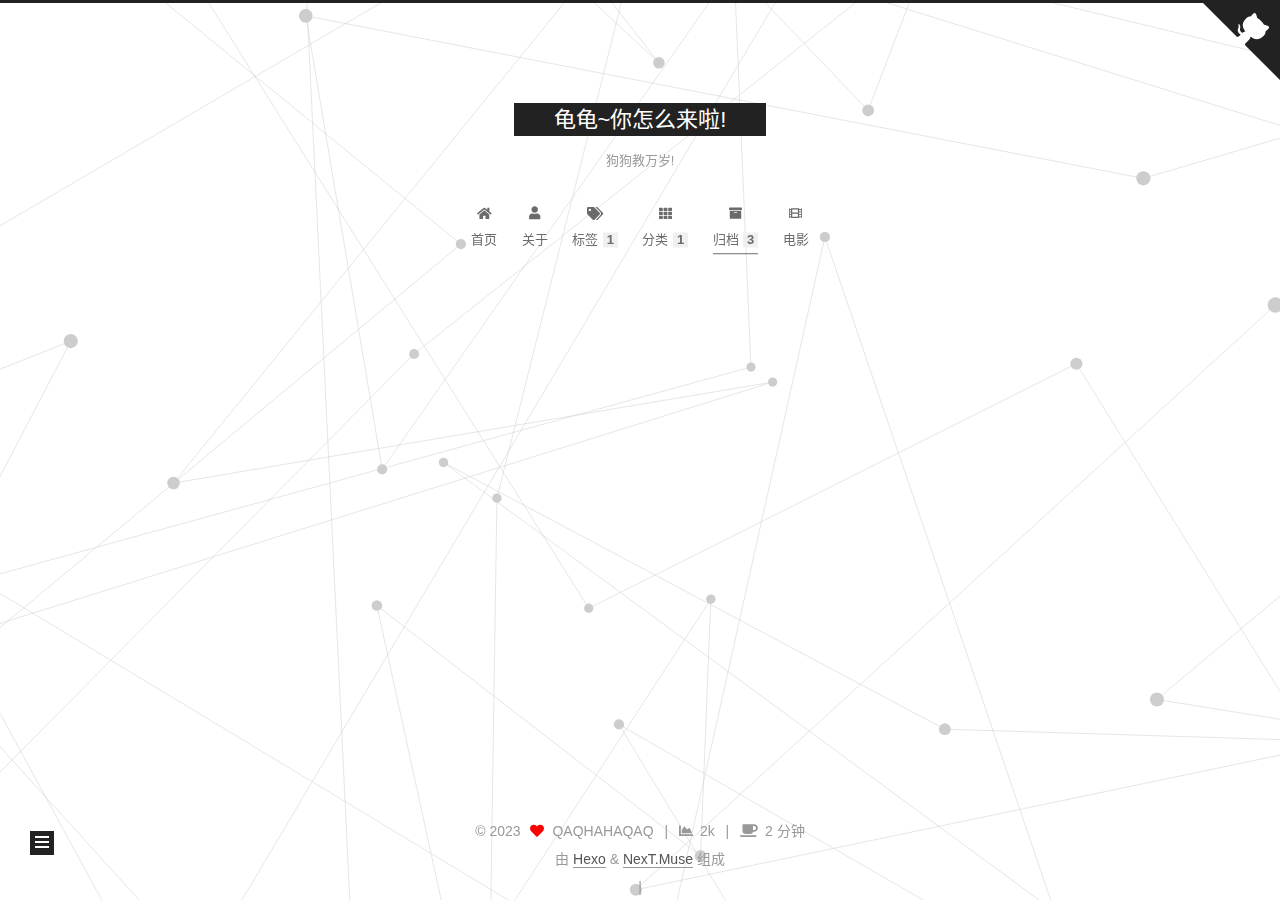
<file: archives/2023/index.html>
<!DOCTYPE html>
<html lang="zh-CN">
<head>
  <meta charset="UTF-8">
<meta name="viewport" content="width=device-width, initial-scale=1, maximum-scale=2">
<meta name="theme-color" content="#222">
<meta name="generator" content="Hexo 6.3.0">
  <link rel="apple-touch-icon" sizes="180x180" href="/images/apple-touch-icon-next.png">
  <link rel="icon" type="image/png" sizes="32x32" href="/images/favicon-32x32-next.png">
  <link rel="icon" type="image/png" sizes="16x16" href="/images/favicon-16x16-next.png">
  <link rel="mask-icon" href="/images/logo.svg" color="#222">

<link rel="stylesheet" href="/css/main.css">


<link rel="stylesheet" href="/lib/font-awesome/css/all.min.css">
  <link rel="stylesheet" href="/lib/pace/pace-theme-minimal.min.css">
  <script src="/lib/pace/pace.min.js"></script>

<script id="hexo-configurations">
    var NexT = window.NexT || {};
    var CONFIG = {"hostname":"qaqhahaqaq.github.io","root":"/","scheme":"Muse","version":"7.8.0","exturl":false,"sidebar":{"position":"left","display":"post","padding":18,"offset":12,"onmobile":false},"copycode":{"enable":false,"show_result":false,"style":null},"back2top":{"enable":true,"sidebar":false,"scrollpercent":false},"bookmark":{"enable":false,"color":"#222","save":"auto"},"fancybox":false,"mediumzoom":false,"lazyload":false,"pangu":false,"comments":{"style":"tabs","active":"gitalk","storage":true,"lazyload":false,"nav":{"gitalk":{"order":-2}},"activeClass":"gitalk"},"algolia":{"hits":{"per_page":10},"labels":{"input_placeholder":"Search for Posts","hits_empty":"We didn't find any results for the search: ${query}","hits_stats":"${hits} results found in ${time} ms"}},"localsearch":{"enable":false,"trigger":"auto","top_n_per_article":1,"unescape":false,"preload":false},"motion":{"enable":true,"async":false,"transition":{"post_block":"fadeIn","post_header":"slideDownIn","post_body":"slideDownIn","coll_header":"slideLeftIn","sidebar":"slideUpIn"}},"path":"search.xml"};
  </script>

  <meta name="description" content="小狗教教主手下的第四军团第六小队队长">
<meta property="og:type" content="website">
<meta property="og:title" content="龟龟~你怎么来啦!">
<meta property="og:url" content="https://qaqhahaqaq.github.io/project/archives/2023/index.html">
<meta property="og:site_name" content="龟龟~你怎么来啦!">
<meta property="og:description" content="小狗教教主手下的第四军团第六小队队长">
<meta property="og:locale" content="zh_CN">
<meta property="article:author" content="QAQHAHAQAQ">
<meta name="twitter:card" content="summary">

<link rel="canonical" href="https://qaqhahaqaq.github.io/project/archives/2023/">


<script id="page-configurations">
  // https://hexo.io/docs/variables.html
  CONFIG.page = {
    sidebar: "",
    isHome : false,
    isPost : false,
    lang   : 'zh-CN'
  };
</script>

  <title>归档 | 龟龟~你怎么来啦!</title>
  






  <noscript>
  <style>
  .use-motion .brand,
  .use-motion .menu-item,
  .sidebar-inner,
  .use-motion .post-block,
  .use-motion .pagination,
  .use-motion .comments,
  .use-motion .post-header,
  .use-motion .post-body,
  .use-motion .collection-header { opacity: initial; }

  .use-motion .site-title,
  .use-motion .site-subtitle {
    opacity: initial;
    top: initial;
  }

  .use-motion .logo-line-before i { left: initial; }
  .use-motion .logo-line-after i { right: initial; }
  </style>
</noscript>

</head>

<body itemscope itemtype="http://schema.org/WebPage">
  <div class="container use-motion">
    <div class="headband"></div>

    <header class="header" itemscope itemtype="http://schema.org/WPHeader">
      <div class="header-inner"><div class="site-brand-container">
  <div class="site-nav-toggle">
    <div class="toggle" aria-label="切换导航栏">
      <span class="toggle-line toggle-line-first"></span>
      <span class="toggle-line toggle-line-middle"></span>
      <span class="toggle-line toggle-line-last"></span>
    </div>
  </div>

  <div class="site-meta">

    <a href="/" class="brand" rel="start">
      <span class="logo-line-before"><i></i></span>
      <h1 class="site-title">龟龟~你怎么来啦!</h1>
      <span class="logo-line-after"><i></i></span>
    </a>
      <p class="site-subtitle" itemprop="description">狗狗教万岁!</p>
  </div>

  <div class="site-nav-right">
    <div class="toggle popup-trigger">
    </div>
  </div>
</div>




<nav class="site-nav">
  <ul id="menu" class="main-menu menu">
        <li class="menu-item menu-item-home">

    <a href="/" rel="section"><i class="fa fa-home fa-fw"></i>首页</a>

  </li>
        <li class="menu-item menu-item-about">

    <a href="/about/" rel="section"><i class="fa fa-user fa-fw"></i>关于</a>

  </li>
        <li class="menu-item menu-item-tags">

    <a href="/tags/" rel="section"><i class="fa fa-tags fa-fw"></i>标签<span class="badge">1</span></a>

  </li>
        <li class="menu-item menu-item-categories">

    <a href="/categories/" rel="section"><i class="fa fa-th fa-fw"></i>分类<span class="badge">1</span></a>

  </li>
        <li class="menu-item menu-item-archives">

    <a href="/archives/" rel="section"><i class="fa fa-archive fa-fw"></i>归档<span class="badge">3</span></a>

  </li>
        <li class="menu-item menu-item-movies">

    <a href="/movies/" rel="section"><i class="fa fa-film fa-fw"></i>电影</a>

  </li>
  </ul>
</nav>




</div>
    </header>

    
  <div class="back-to-top">
    <i class="fa fa-arrow-up"></i>
    <span>0%</span>
  </div>

  <a href="https://github.com/QAQHAHAQAQ" class="github-corner" title="Follow me on GitHub" aria-label="Follow me on GitHub" rel="noopener" target="_blank"><svg width="80" height="80" viewBox="0 0 250 250" aria-hidden="true"><path d="M0,0 L115,115 L130,115 L142,142 L250,250 L250,0 Z"></path><path d="M128.3,109.0 C113.8,99.7 119.0,89.6 119.0,89.6 C122.0,82.7 120.5,78.6 120.5,78.6 C119.2,72.0 123.4,76.3 123.4,76.3 C127.3,80.9 125.5,87.3 125.5,87.3 C122.9,97.6 130.6,101.9 134.4,103.2" fill="currentColor" style="transform-origin: 130px 106px;" class="octo-arm"></path><path d="M115.0,115.0 C114.9,115.1 118.7,116.5 119.8,115.4 L133.7,101.6 C136.9,99.2 139.9,98.4 142.2,98.6 C133.8,88.0 127.5,74.4 143.8,58.0 C148.5,53.4 154.0,51.2 159.7,51.0 C160.3,49.4 163.2,43.6 171.4,40.1 C171.4,40.1 176.1,42.5 178.8,56.2 C183.1,58.6 187.2,61.8 190.9,65.4 C194.5,69.0 197.7,73.2 200.1,77.6 C213.8,80.2 216.3,84.9 216.3,84.9 C212.7,93.1 206.9,96.0 205.4,96.6 C205.1,102.4 203.0,107.8 198.3,112.5 C181.9,128.9 168.3,122.5 157.7,114.1 C157.9,116.9 156.7,120.9 152.7,124.9 L141.0,136.5 C139.8,137.7 141.6,141.9 141.8,141.8 Z" fill="currentColor" class="octo-body"></path></svg></a>


    <main class="main">
      <div class="main-inner">
        <div class="content-wrap">
          

          <div class="content archive">
            

  
  
  
  <div class="post-block">
    <div class="posts-collapse">
      <div class="collection-title">
        <span class="collection-header">嗯..! 目前共计 3 篇日志。 继续努力。</span>
      </div>

      
    <div class="collection-year">
      <span class="collection-header">2023</span>
    </div>

  <article itemscope itemtype="http://schema.org/Article">
    <header class="post-header">

      <div class="post-meta">
        <time itemprop="dateCreated"
              datetime="2023-04-04T20:42:01+08:00"
              content="2023-04-04">
          04-04
        </time>
      </div>

      <div class="post-title">
          <a class="post-title-link" href="/2023/04/04/hexo%E5%B8%B8%E7%94%A8%E5%91%BD%E4%BB%A4/" itemprop="url">
            <span itemprop="name">hexo常用命令</span>
          </a>
      </div>

    </header>
  </article>

  <article itemscope itemtype="http://schema.org/Article">
    <header class="post-header">

      <div class="post-meta">
        <time itemprop="dateCreated"
              datetime="2023-04-04T20:40:48+08:00"
              content="2023-04-04">
          04-04
        </time>
      </div>

      <div class="post-title">
          <a class="post-title-link" href="/2023/04/04/%E9%83%A8%E7%BD%B2hexo/" itemprop="url">
            <span itemprop="name">部署hexo</span>
          </a>
      </div>

    </header>
  </article>

  <article itemscope itemtype="http://schema.org/Article">
    <header class="post-header">

      <div class="post-meta">
        <time itemprop="dateCreated"
              datetime="2023-04-03T20:30:56+08:00"
              content="2023-04-03">
          04-03
        </time>
      </div>

      <div class="post-title">
          <a class="post-title-link" href="/2023/04/03/hello-world/" itemprop="url">
            <span itemprop="name">Hello World</span>
          </a>
      </div>

    </header>
  </article>


    </div>
  </div>
  
  
  

  



          </div>
          

<script>
  window.addEventListener('tabs:register', () => {
    let { activeClass } = CONFIG.comments;
    if (CONFIG.comments.storage) {
      activeClass = localStorage.getItem('comments_active') || activeClass;
    }
    if (activeClass) {
      let activeTab = document.querySelector(`a[href="#comment-${activeClass}"]`);
      if (activeTab) {
        activeTab.click();
      }
    }
  });
  if (CONFIG.comments.storage) {
    window.addEventListener('tabs:click', event => {
      if (!event.target.matches('.tabs-comment .tab-content .tab-pane')) return;
      let commentClass = event.target.classList[1];
      localStorage.setItem('comments_active', commentClass);
    });
  }
</script>

        </div>
          
  
  <div class="toggle sidebar-toggle">
    <span class="toggle-line toggle-line-first"></span>
    <span class="toggle-line toggle-line-middle"></span>
    <span class="toggle-line toggle-line-last"></span>
  </div>

  <aside class="sidebar">
    <div class="sidebar-inner">

      <ul class="sidebar-nav motion-element">
        <li class="sidebar-nav-toc">
          文章目录
        </li>
        <li class="sidebar-nav-overview">
          站点概览
        </li>
      </ul>

      <!--noindex-->
      <div class="post-toc-wrap sidebar-panel">
      </div>
      <!--/noindex-->

      <div class="site-overview-wrap sidebar-panel">
        <div class="site-author motion-element" itemprop="author" itemscope itemtype="http://schema.org/Person">
    <img class="site-author-image" itemprop="image" alt="QAQHAHAQAQ"
      src="/images/dark.jpg">
  <p class="site-author-name" itemprop="name">QAQHAHAQAQ</p>
  <div class="site-description" itemprop="description">小狗教教主手下的第四军团第六小队队长</div>
</div>
<div class="site-state-wrap motion-element">
  <nav class="site-state">
      <div class="site-state-item site-state-posts">
          <a href="/archives/">
        
          <span class="site-state-item-count">3</span>
          <span class="site-state-item-name">日志</span>
        </a>
      </div>
      <div class="site-state-item site-state-categories">
            <a href="/categories/">
          
        <span class="site-state-item-count">1</span>
        <span class="site-state-item-name">分类</span></a>
      </div>
      <div class="site-state-item site-state-tags">
            <a href="/tags/">
          
        <span class="site-state-item-count">1</span>
        <span class="site-state-item-name">标签</span></a>
      </div>
  </nav>
</div>
  <div class="links-of-author motion-element">
      <span class="links-of-author-item">
        <a href="https://github.com/QAQHAHAQAQ" title="GitHub → https:&#x2F;&#x2F;github.com&#x2F;QAQHAHAQAQ" rel="noopener" target="_blank"><i class="fab fa-github fa-fw"></i>GitHub</a>
      </span>
      <span class="links-of-author-item">
        <a href="/lu11123@foxmail.com" title="E-Mail → lu11123@foxmail.com"><i class="fa fa-envelope fa-fw"></i>E-Mail</a>
      </span>
  </div>



      </div>

    </div>
  </aside>
  <div id="sidebar-dimmer"></div>


      </div>
    </main>

    <footer class="footer">
      <div class="footer-inner">
        

        

<div class="copyright">
  
  &copy; 
  <span itemprop="copyrightYear">2023</span>
  <span class="with-love">
    <i class="fa fa-heart"></i>
  </span>
  <span class="author" itemprop="copyrightHolder">QAQHAHAQAQ</span>
    <span class="post-meta-divider">|</span>
    <span class="post-meta-item-icon">
      <i class="fa fa-chart-area"></i>
    </span>
    <span title="站点总字数">2k</span>
    <span class="post-meta-divider">|</span>
    <span class="post-meta-item-icon">
      <i class="fa fa-coffee"></i>
    </span>
    <span title="站点阅读时长">2 分钟</span>
</div>
  <div class="powered-by">由 <a href="https://hexo.io/" class="theme-link" rel="noopener" target="_blank">Hexo</a> & <a href="https://muse.theme-next.org/" class="theme-link" rel="noopener" target="_blank">NexT.Muse</a> 组成
  </div>

        
<div class="busuanzi-count">
  <script async src="https://busuanzi.ibruce.info/busuanzi/2.3/busuanzi.pure.mini.js"></script>
    <span class="post-meta-item" id="busuanzi_container_site_uv" style="display: none;">
      <span class="post-meta-item-icon">
        <i class="fa fa-user"></i>
      </span>
      <span class="site-uv" title="总访客量">
        <span id="busuanzi_value_site_uv"></span>
      </span>
    </span>
    <span class="post-meta-divider">|</span>
    <span class="post-meta-item" id="busuanzi_container_site_pv" style="display: none;">
      <span class="post-meta-item-icon">
        <i class="fa fa-eye"></i>
      </span>
      <span class="site-pv" title="总访问量">
        <span id="busuanzi_value_site_pv"></span>
      </span>
    </span>
</div>








      </div>
    </footer>
  </div>

  
  <script src="/lib/anime.min.js"></script>
  <script src="/lib/velocity/velocity.min.js"></script>
  <script src="/lib/velocity/velocity.ui.min.js"></script>

<script src="/js/utils.js"></script>

<script src="/js/motion.js"></script>


<script src="/js/schemes/muse.js"></script>


<script src="/js/next-boot.js"></script>


  <script defer src="/lib/three/three.min.js"></script>
    <script defer src="/lib/three/canvas_lines.min.js"></script>


  













<script>
if (document.querySelectorAll('pre.mermaid').length) {
  NexT.utils.getScript('//cdn.jsdelivr.net/npm/mermaid@8/dist/mermaid.min.js', () => {
    mermaid.initialize({
      theme    : 'forest',
      logLevel : 3,
      flowchart: { curve     : 'linear' },
      gantt    : { axisFormat: '%m/%d/%Y' },
      sequence : { actorMargin: 50 }
    });
  }, window.mermaid);
}
</script>


  

  


</body>
</html>
</file>
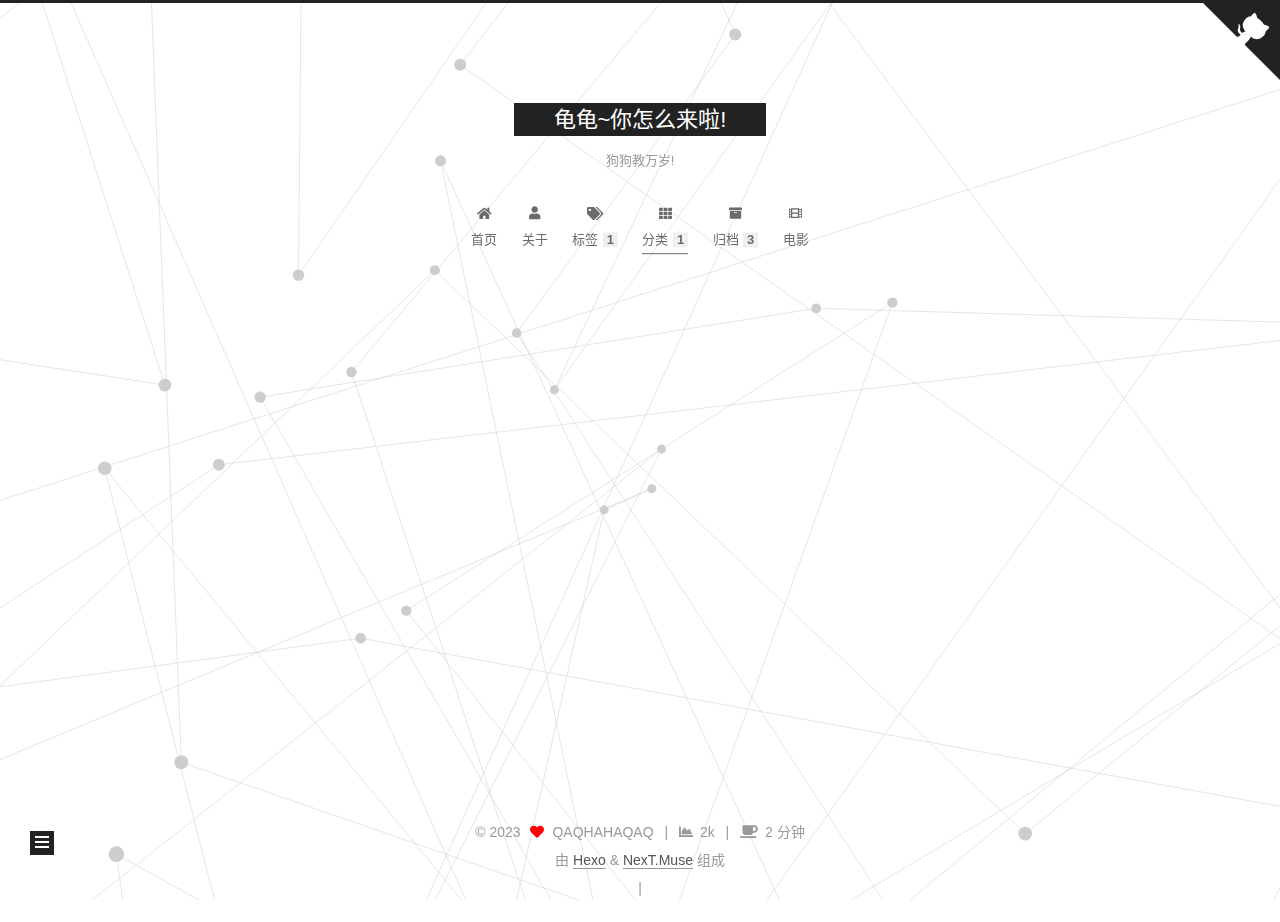
<file: categories/个人博客部署/index.html>
<!DOCTYPE html>
<html lang="zh-CN">
<head>
  <meta charset="UTF-8">
<meta name="viewport" content="width=device-width, initial-scale=1, maximum-scale=2">
<meta name="theme-color" content="#222">
<meta name="generator" content="Hexo 6.3.0">
  <link rel="apple-touch-icon" sizes="180x180" href="/images/apple-touch-icon-next.png">
  <link rel="icon" type="image/png" sizes="32x32" href="/images/favicon-32x32-next.png">
  <link rel="icon" type="image/png" sizes="16x16" href="/images/favicon-16x16-next.png">
  <link rel="mask-icon" href="/images/logo.svg" color="#222">

<link rel="stylesheet" href="/css/main.css">


<link rel="stylesheet" href="/lib/font-awesome/css/all.min.css">
  <link rel="stylesheet" href="/lib/pace/pace-theme-minimal.min.css">
  <script src="/lib/pace/pace.min.js"></script>

<script id="hexo-configurations">
    var NexT = window.NexT || {};
    var CONFIG = {"hostname":"qaqhahaqaq.github.io","root":"/","scheme":"Muse","version":"7.8.0","exturl":false,"sidebar":{"position":"left","display":"post","padding":18,"offset":12,"onmobile":false},"copycode":{"enable":false,"show_result":false,"style":null},"back2top":{"enable":true,"sidebar":false,"scrollpercent":false},"bookmark":{"enable":false,"color":"#222","save":"auto"},"fancybox":false,"mediumzoom":false,"lazyload":false,"pangu":false,"comments":{"style":"tabs","active":"gitalk","storage":true,"lazyload":false,"nav":{"gitalk":{"order":-2}},"activeClass":"gitalk"},"algolia":{"hits":{"per_page":10},"labels":{"input_placeholder":"Search for Posts","hits_empty":"We didn't find any results for the search: ${query}","hits_stats":"${hits} results found in ${time} ms"}},"localsearch":{"enable":false,"trigger":"auto","top_n_per_article":1,"unescape":false,"preload":false},"motion":{"enable":true,"async":false,"transition":{"post_block":"fadeIn","post_header":"slideDownIn","post_body":"slideDownIn","coll_header":"slideLeftIn","sidebar":"slideUpIn"}},"path":"search.xml"};
  </script>

  <meta name="description" content="小狗教教主手下的第四军团第六小队队长">
<meta property="og:type" content="website">
<meta property="og:title" content="龟龟~你怎么来啦!">
<meta property="og:url" content="https://qaqhahaqaq.github.io/project/categories/%E4%B8%AA%E4%BA%BA%E5%8D%9A%E5%AE%A2%E9%83%A8%E7%BD%B2/index.html">
<meta property="og:site_name" content="龟龟~你怎么来啦!">
<meta property="og:description" content="小狗教教主手下的第四军团第六小队队长">
<meta property="og:locale" content="zh_CN">
<meta property="article:author" content="QAQHAHAQAQ">
<meta name="twitter:card" content="summary">

<link rel="canonical" href="https://qaqhahaqaq.github.io/project/categories/%E4%B8%AA%E4%BA%BA%E5%8D%9A%E5%AE%A2%E9%83%A8%E7%BD%B2/">


<script id="page-configurations">
  // https://hexo.io/docs/variables.html
  CONFIG.page = {
    sidebar: "",
    isHome : false,
    isPost : false,
    lang   : 'zh-CN'
  };
</script>

  <title>分类: 个人博客部署 | 龟龟~你怎么来啦!</title>
  






  <noscript>
  <style>
  .use-motion .brand,
  .use-motion .menu-item,
  .sidebar-inner,
  .use-motion .post-block,
  .use-motion .pagination,
  .use-motion .comments,
  .use-motion .post-header,
  .use-motion .post-body,
  .use-motion .collection-header { opacity: initial; }

  .use-motion .site-title,
  .use-motion .site-subtitle {
    opacity: initial;
    top: initial;
  }

  .use-motion .logo-line-before i { left: initial; }
  .use-motion .logo-line-after i { right: initial; }
  </style>
</noscript>

</head>

<body itemscope itemtype="http://schema.org/WebPage">
  <div class="container use-motion">
    <div class="headband"></div>

    <header class="header" itemscope itemtype="http://schema.org/WPHeader">
      <div class="header-inner"><div class="site-brand-container">
  <div class="site-nav-toggle">
    <div class="toggle" aria-label="切换导航栏">
      <span class="toggle-line toggle-line-first"></span>
      <span class="toggle-line toggle-line-middle"></span>
      <span class="toggle-line toggle-line-last"></span>
    </div>
  </div>

  <div class="site-meta">

    <a href="/" class="brand" rel="start">
      <span class="logo-line-before"><i></i></span>
      <h1 class="site-title">龟龟~你怎么来啦!</h1>
      <span class="logo-line-after"><i></i></span>
    </a>
      <p class="site-subtitle" itemprop="description">狗狗教万岁!</p>
  </div>

  <div class="site-nav-right">
    <div class="toggle popup-trigger">
    </div>
  </div>
</div>




<nav class="site-nav">
  <ul id="menu" class="main-menu menu">
        <li class="menu-item menu-item-home">

    <a href="/" rel="section"><i class="fa fa-home fa-fw"></i>首页</a>

  </li>
        <li class="menu-item menu-item-about">

    <a href="/about/" rel="section"><i class="fa fa-user fa-fw"></i>关于</a>

  </li>
        <li class="menu-item menu-item-tags">

    <a href="/tags/" rel="section"><i class="fa fa-tags fa-fw"></i>标签<span class="badge">1</span></a>

  </li>
        <li class="menu-item menu-item-categories">

    <a href="/categories/" rel="section"><i class="fa fa-th fa-fw"></i>分类<span class="badge">1</span></a>

  </li>
        <li class="menu-item menu-item-archives">

    <a href="/archives/" rel="section"><i class="fa fa-archive fa-fw"></i>归档<span class="badge">3</span></a>

  </li>
        <li class="menu-item menu-item-movies">

    <a href="/movies/" rel="section"><i class="fa fa-film fa-fw"></i>电影</a>

  </li>
  </ul>
</nav>




</div>
    </header>

    
  <div class="back-to-top">
    <i class="fa fa-arrow-up"></i>
    <span>0%</span>
  </div>

  <a href="https://github.com/QAQHAHAQAQ" class="github-corner" title="Follow me on GitHub" aria-label="Follow me on GitHub" rel="noopener" target="_blank"><svg width="80" height="80" viewBox="0 0 250 250" aria-hidden="true"><path d="M0,0 L115,115 L130,115 L142,142 L250,250 L250,0 Z"></path><path d="M128.3,109.0 C113.8,99.7 119.0,89.6 119.0,89.6 C122.0,82.7 120.5,78.6 120.5,78.6 C119.2,72.0 123.4,76.3 123.4,76.3 C127.3,80.9 125.5,87.3 125.5,87.3 C122.9,97.6 130.6,101.9 134.4,103.2" fill="currentColor" style="transform-origin: 130px 106px;" class="octo-arm"></path><path d="M115.0,115.0 C114.9,115.1 118.7,116.5 119.8,115.4 L133.7,101.6 C136.9,99.2 139.9,98.4 142.2,98.6 C133.8,88.0 127.5,74.4 143.8,58.0 C148.5,53.4 154.0,51.2 159.7,51.0 C160.3,49.4 163.2,43.6 171.4,40.1 C171.4,40.1 176.1,42.5 178.8,56.2 C183.1,58.6 187.2,61.8 190.9,65.4 C194.5,69.0 197.7,73.2 200.1,77.6 C213.8,80.2 216.3,84.9 216.3,84.9 C212.7,93.1 206.9,96.0 205.4,96.6 C205.1,102.4 203.0,107.8 198.3,112.5 C181.9,128.9 168.3,122.5 157.7,114.1 C157.9,116.9 156.7,120.9 152.7,124.9 L141.0,136.5 C139.8,137.7 141.6,141.9 141.8,141.8 Z" fill="currentColor" class="octo-body"></path></svg></a>


    <main class="main">
      <div class="main-inner">
        <div class="content-wrap">
          

          <div class="content category">
            

  
  
  
  <div class="post-block">
    <div class="posts-collapse">
      <div class="collection-title">
        <h2 class="collection-header">个人博客部署
          <small>分类</small>
        </h2>
      </div>

      
    <div class="collection-year">
      <span class="collection-header">2023</span>
    </div>

  <article itemscope itemtype="http://schema.org/Article">
    <header class="post-header">

      <div class="post-meta">
        <time itemprop="dateCreated"
              datetime="2023-04-04T20:42:01+08:00"
              content="2023-04-04">
          04-04
        </time>
      </div>

      <div class="post-title">
          <a class="post-title-link" href="/2023/04/04/hexo%E5%B8%B8%E7%94%A8%E5%91%BD%E4%BB%A4/" itemprop="url">
            <span itemprop="name">hexo常用命令</span>
          </a>
      </div>

    </header>
  </article>

  <article itemscope itemtype="http://schema.org/Article">
    <header class="post-header">

      <div class="post-meta">
        <time itemprop="dateCreated"
              datetime="2023-04-04T20:40:48+08:00"
              content="2023-04-04">
          04-04
        </time>
      </div>

      <div class="post-title">
          <a class="post-title-link" href="/2023/04/04/%E9%83%A8%E7%BD%B2hexo/" itemprop="url">
            <span itemprop="name">部署hexo</span>
          </a>
      </div>

    </header>
  </article>

  <article itemscope itemtype="http://schema.org/Article">
    <header class="post-header">

      <div class="post-meta">
        <time itemprop="dateCreated"
              datetime="2023-04-03T20:30:56+08:00"
              content="2023-04-03">
          04-03
        </time>
      </div>

      <div class="post-title">
          <a class="post-title-link" href="/2023/04/03/hello-world/" itemprop="url">
            <span itemprop="name">Hello World</span>
          </a>
      </div>

    </header>
  </article>

    </div>
  </div>
  
  
  

  



          </div>
          

<script>
  window.addEventListener('tabs:register', () => {
    let { activeClass } = CONFIG.comments;
    if (CONFIG.comments.storage) {
      activeClass = localStorage.getItem('comments_active') || activeClass;
    }
    if (activeClass) {
      let activeTab = document.querySelector(`a[href="#comment-${activeClass}"]`);
      if (activeTab) {
        activeTab.click();
      }
    }
  });
  if (CONFIG.comments.storage) {
    window.addEventListener('tabs:click', event => {
      if (!event.target.matches('.tabs-comment .tab-content .tab-pane')) return;
      let commentClass = event.target.classList[1];
      localStorage.setItem('comments_active', commentClass);
    });
  }
</script>

        </div>
          
  
  <div class="toggle sidebar-toggle">
    <span class="toggle-line toggle-line-first"></span>
    <span class="toggle-line toggle-line-middle"></span>
    <span class="toggle-line toggle-line-last"></span>
  </div>

  <aside class="sidebar">
    <div class="sidebar-inner">

      <ul class="sidebar-nav motion-element">
        <li class="sidebar-nav-toc">
          文章目录
        </li>
        <li class="sidebar-nav-overview">
          站点概览
        </li>
      </ul>

      <!--noindex-->
      <div class="post-toc-wrap sidebar-panel">
      </div>
      <!--/noindex-->

      <div class="site-overview-wrap sidebar-panel">
        <div class="site-author motion-element" itemprop="author" itemscope itemtype="http://schema.org/Person">
    <img class="site-author-image" itemprop="image" alt="QAQHAHAQAQ"
      src="/images/dark.jpg">
  <p class="site-author-name" itemprop="name">QAQHAHAQAQ</p>
  <div class="site-description" itemprop="description">小狗教教主手下的第四军团第六小队队长</div>
</div>
<div class="site-state-wrap motion-element">
  <nav class="site-state">
      <div class="site-state-item site-state-posts">
          <a href="/archives/">
        
          <span class="site-state-item-count">3</span>
          <span class="site-state-item-name">日志</span>
        </a>
      </div>
      <div class="site-state-item site-state-categories">
            <a href="/categories/">
          
        <span class="site-state-item-count">1</span>
        <span class="site-state-item-name">分类</span></a>
      </div>
      <div class="site-state-item site-state-tags">
            <a href="/tags/">
          
        <span class="site-state-item-count">1</span>
        <span class="site-state-item-name">标签</span></a>
      </div>
  </nav>
</div>
  <div class="links-of-author motion-element">
      <span class="links-of-author-item">
        <a href="https://github.com/QAQHAHAQAQ" title="GitHub → https:&#x2F;&#x2F;github.com&#x2F;QAQHAHAQAQ" rel="noopener" target="_blank"><i class="fab fa-github fa-fw"></i>GitHub</a>
      </span>
      <span class="links-of-author-item">
        <a href="/lu11123@foxmail.com" title="E-Mail → lu11123@foxmail.com"><i class="fa fa-envelope fa-fw"></i>E-Mail</a>
      </span>
  </div>



      </div>

    </div>
  </aside>
  <div id="sidebar-dimmer"></div>


      </div>
    </main>

    <footer class="footer">
      <div class="footer-inner">
        

        

<div class="copyright">
  
  &copy; 
  <span itemprop="copyrightYear">2023</span>
  <span class="with-love">
    <i class="fa fa-heart"></i>
  </span>
  <span class="author" itemprop="copyrightHolder">QAQHAHAQAQ</span>
    <span class="post-meta-divider">|</span>
    <span class="post-meta-item-icon">
      <i class="fa fa-chart-area"></i>
    </span>
    <span title="站点总字数">2k</span>
    <span class="post-meta-divider">|</span>
    <span class="post-meta-item-icon">
      <i class="fa fa-coffee"></i>
    </span>
    <span title="站点阅读时长">2 分钟</span>
</div>
  <div class="powered-by">由 <a href="https://hexo.io/" class="theme-link" rel="noopener" target="_blank">Hexo</a> & <a href="https://muse.theme-next.org/" class="theme-link" rel="noopener" target="_blank">NexT.Muse</a> 组成
  </div>

        
<div class="busuanzi-count">
  <script async src="https://busuanzi.ibruce.info/busuanzi/2.3/busuanzi.pure.mini.js"></script>
    <span class="post-meta-item" id="busuanzi_container_site_uv" style="display: none;">
      <span class="post-meta-item-icon">
        <i class="fa fa-user"></i>
      </span>
      <span class="site-uv" title="总访客量">
        <span id="busuanzi_value_site_uv"></span>
      </span>
    </span>
    <span class="post-meta-divider">|</span>
    <span class="post-meta-item" id="busuanzi_container_site_pv" style="display: none;">
      <span class="post-meta-item-icon">
        <i class="fa fa-eye"></i>
      </span>
      <span class="site-pv" title="总访问量">
        <span id="busuanzi_value_site_pv"></span>
      </span>
    </span>
</div>








      </div>
    </footer>
  </div>

  
  <script src="/lib/anime.min.js"></script>
  <script src="/lib/velocity/velocity.min.js"></script>
  <script src="/lib/velocity/velocity.ui.min.js"></script>

<script src="/js/utils.js"></script>

<script src="/js/motion.js"></script>


<script src="/js/schemes/muse.js"></script>


<script src="/js/next-boot.js"></script>


  <script defer src="/lib/three/three.min.js"></script>
    <script defer src="/lib/three/canvas_lines.min.js"></script>


  













<script>
if (document.querySelectorAll('pre.mermaid').length) {
  NexT.utils.getScript('//cdn.jsdelivr.net/npm/mermaid@8/dist/mermaid.min.js', () => {
    mermaid.initialize({
      theme    : 'forest',
      logLevel : 3,
      flowchart: { curve     : 'linear' },
      gantt    : { axisFormat: '%m/%d/%Y' },
      sequence : { actorMargin: 50 }
    });
  }, window.mermaid);
}
</script>


  

  


</body>
</html>
</file>
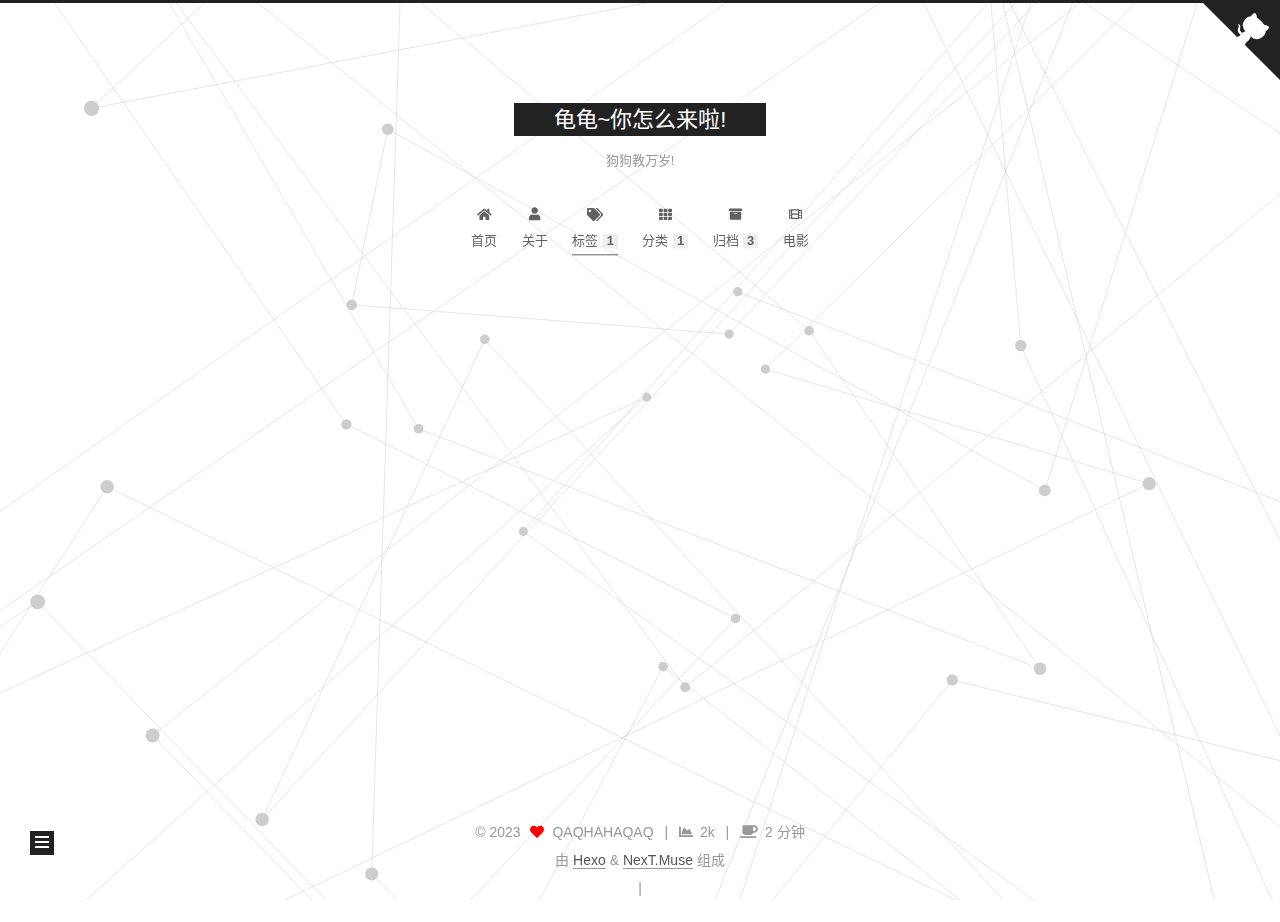
<file: tags/hexo/index.html>
<!DOCTYPE html>
<html lang="zh-CN">
<head>
  <meta charset="UTF-8">
<meta name="viewport" content="width=device-width, initial-scale=1, maximum-scale=2">
<meta name="theme-color" content="#222">
<meta name="generator" content="Hexo 6.3.0">
  <link rel="apple-touch-icon" sizes="180x180" href="/images/apple-touch-icon-next.png">
  <link rel="icon" type="image/png" sizes="32x32" href="/images/favicon-32x32-next.png">
  <link rel="icon" type="image/png" sizes="16x16" href="/images/favicon-16x16-next.png">
  <link rel="mask-icon" href="/images/logo.svg" color="#222">

<link rel="stylesheet" href="/css/main.css">


<link rel="stylesheet" href="/lib/font-awesome/css/all.min.css">
  <link rel="stylesheet" href="/lib/pace/pace-theme-minimal.min.css">
  <script src="/lib/pace/pace.min.js"></script>

<script id="hexo-configurations">
    var NexT = window.NexT || {};
    var CONFIG = {"hostname":"qaqhahaqaq.github.io","root":"/","scheme":"Muse","version":"7.8.0","exturl":false,"sidebar":{"position":"left","display":"post","padding":18,"offset":12,"onmobile":false},"copycode":{"enable":false,"show_result":false,"style":null},"back2top":{"enable":true,"sidebar":false,"scrollpercent":false},"bookmark":{"enable":false,"color":"#222","save":"auto"},"fancybox":false,"mediumzoom":false,"lazyload":false,"pangu":false,"comments":{"style":"tabs","active":"gitalk","storage":true,"lazyload":false,"nav":{"gitalk":{"order":-2}},"activeClass":"gitalk"},"algolia":{"hits":{"per_page":10},"labels":{"input_placeholder":"Search for Posts","hits_empty":"We didn't find any results for the search: ${query}","hits_stats":"${hits} results found in ${time} ms"}},"localsearch":{"enable":false,"trigger":"auto","top_n_per_article":1,"unescape":false,"preload":false},"motion":{"enable":true,"async":false,"transition":{"post_block":"fadeIn","post_header":"slideDownIn","post_body":"slideDownIn","coll_header":"slideLeftIn","sidebar":"slideUpIn"}},"path":"search.xml"};
  </script>

  <meta name="description" content="小狗教教主手下的第四军团第六小队队长">
<meta property="og:type" content="website">
<meta property="og:title" content="龟龟~你怎么来啦!">
<meta property="og:url" content="https://qaqhahaqaq.github.io/project/tags/hexo/index.html">
<meta property="og:site_name" content="龟龟~你怎么来啦!">
<meta property="og:description" content="小狗教教主手下的第四军团第六小队队长">
<meta property="og:locale" content="zh_CN">
<meta property="article:author" content="QAQHAHAQAQ">
<meta name="twitter:card" content="summary">

<link rel="canonical" href="https://qaqhahaqaq.github.io/project/tags/hexo/">


<script id="page-configurations">
  // https://hexo.io/docs/variables.html
  CONFIG.page = {
    sidebar: "",
    isHome : false,
    isPost : false,
    lang   : 'zh-CN'
  };
</script>

  <title>标签: hexo | 龟龟~你怎么来啦!</title>
  






  <noscript>
  <style>
  .use-motion .brand,
  .use-motion .menu-item,
  .sidebar-inner,
  .use-motion .post-block,
  .use-motion .pagination,
  .use-motion .comments,
  .use-motion .post-header,
  .use-motion .post-body,
  .use-motion .collection-header { opacity: initial; }

  .use-motion .site-title,
  .use-motion .site-subtitle {
    opacity: initial;
    top: initial;
  }

  .use-motion .logo-line-before i { left: initial; }
  .use-motion .logo-line-after i { right: initial; }
  </style>
</noscript>

</head>

<body itemscope itemtype="http://schema.org/WebPage">
  <div class="container use-motion">
    <div class="headband"></div>

    <header class="header" itemscope itemtype="http://schema.org/WPHeader">
      <div class="header-inner"><div class="site-brand-container">
  <div class="site-nav-toggle">
    <div class="toggle" aria-label="切换导航栏">
      <span class="toggle-line toggle-line-first"></span>
      <span class="toggle-line toggle-line-middle"></span>
      <span class="toggle-line toggle-line-last"></span>
    </div>
  </div>

  <div class="site-meta">

    <a href="/" class="brand" rel="start">
      <span class="logo-line-before"><i></i></span>
      <h1 class="site-title">龟龟~你怎么来啦!</h1>
      <span class="logo-line-after"><i></i></span>
    </a>
      <p class="site-subtitle" itemprop="description">狗狗教万岁!</p>
  </div>

  <div class="site-nav-right">
    <div class="toggle popup-trigger">
    </div>
  </div>
</div>




<nav class="site-nav">
  <ul id="menu" class="main-menu menu">
        <li class="menu-item menu-item-home">

    <a href="/" rel="section"><i class="fa fa-home fa-fw"></i>首页</a>

  </li>
        <li class="menu-item menu-item-about">

    <a href="/about/" rel="section"><i class="fa fa-user fa-fw"></i>关于</a>

  </li>
        <li class="menu-item menu-item-tags">

    <a href="/tags/" rel="section"><i class="fa fa-tags fa-fw"></i>标签<span class="badge">1</span></a>

  </li>
        <li class="menu-item menu-item-categories">

    <a href="/categories/" rel="section"><i class="fa fa-th fa-fw"></i>分类<span class="badge">1</span></a>

  </li>
        <li class="menu-item menu-item-archives">

    <a href="/archives/" rel="section"><i class="fa fa-archive fa-fw"></i>归档<span class="badge">3</span></a>

  </li>
        <li class="menu-item menu-item-movies">

    <a href="/movies/" rel="section"><i class="fa fa-film fa-fw"></i>电影</a>

  </li>
  </ul>
</nav>




</div>
    </header>

    
  <div class="back-to-top">
    <i class="fa fa-arrow-up"></i>
    <span>0%</span>
  </div>

  <a href="https://github.com/QAQHAHAQAQ" class="github-corner" title="Follow me on GitHub" aria-label="Follow me on GitHub" rel="noopener" target="_blank"><svg width="80" height="80" viewBox="0 0 250 250" aria-hidden="true"><path d="M0,0 L115,115 L130,115 L142,142 L250,250 L250,0 Z"></path><path d="M128.3,109.0 C113.8,99.7 119.0,89.6 119.0,89.6 C122.0,82.7 120.5,78.6 120.5,78.6 C119.2,72.0 123.4,76.3 123.4,76.3 C127.3,80.9 125.5,87.3 125.5,87.3 C122.9,97.6 130.6,101.9 134.4,103.2" fill="currentColor" style="transform-origin: 130px 106px;" class="octo-arm"></path><path d="M115.0,115.0 C114.9,115.1 118.7,116.5 119.8,115.4 L133.7,101.6 C136.9,99.2 139.9,98.4 142.2,98.6 C133.8,88.0 127.5,74.4 143.8,58.0 C148.5,53.4 154.0,51.2 159.7,51.0 C160.3,49.4 163.2,43.6 171.4,40.1 C171.4,40.1 176.1,42.5 178.8,56.2 C183.1,58.6 187.2,61.8 190.9,65.4 C194.5,69.0 197.7,73.2 200.1,77.6 C213.8,80.2 216.3,84.9 216.3,84.9 C212.7,93.1 206.9,96.0 205.4,96.6 C205.1,102.4 203.0,107.8 198.3,112.5 C181.9,128.9 168.3,122.5 157.7,114.1 C157.9,116.9 156.7,120.9 152.7,124.9 L141.0,136.5 C139.8,137.7 141.6,141.9 141.8,141.8 Z" fill="currentColor" class="octo-body"></path></svg></a>


    <main class="main">
      <div class="main-inner">
        <div class="content-wrap">
          

          <div class="content tag">
            

  
  
  
  <div class="post-block">
    <div class="posts-collapse">
      <div class="collection-title">
        <h2 class="collection-header">hexo
          <small>标签</small>
        </h2>
      </div>

      
    <div class="collection-year">
      <span class="collection-header">2023</span>
    </div>

  <article itemscope itemtype="http://schema.org/Article">
    <header class="post-header">

      <div class="post-meta">
        <time itemprop="dateCreated"
              datetime="2023-04-04T20:42:01+08:00"
              content="2023-04-04">
          04-04
        </time>
      </div>

      <div class="post-title">
          <a class="post-title-link" href="/2023/04/04/hexo%E5%B8%B8%E7%94%A8%E5%91%BD%E4%BB%A4/" itemprop="url">
            <span itemprop="name">hexo常用命令</span>
          </a>
      </div>

    </header>
  </article>

  <article itemscope itemtype="http://schema.org/Article">
    <header class="post-header">

      <div class="post-meta">
        <time itemprop="dateCreated"
              datetime="2023-04-04T20:40:48+08:00"
              content="2023-04-04">
          04-04
        </time>
      </div>

      <div class="post-title">
          <a class="post-title-link" href="/2023/04/04/%E9%83%A8%E7%BD%B2hexo/" itemprop="url">
            <span itemprop="name">部署hexo</span>
          </a>
      </div>

    </header>
  </article>

  <article itemscope itemtype="http://schema.org/Article">
    <header class="post-header">

      <div class="post-meta">
        <time itemprop="dateCreated"
              datetime="2023-04-03T20:30:56+08:00"
              content="2023-04-03">
          04-03
        </time>
      </div>

      <div class="post-title">
          <a class="post-title-link" href="/2023/04/03/hello-world/" itemprop="url">
            <span itemprop="name">Hello World</span>
          </a>
      </div>

    </header>
  </article>

    </div>
  </div>
  
  
  

  



          </div>
          

<script>
  window.addEventListener('tabs:register', () => {
    let { activeClass } = CONFIG.comments;
    if (CONFIG.comments.storage) {
      activeClass = localStorage.getItem('comments_active') || activeClass;
    }
    if (activeClass) {
      let activeTab = document.querySelector(`a[href="#comment-${activeClass}"]`);
      if (activeTab) {
        activeTab.click();
      }
    }
  });
  if (CONFIG.comments.storage) {
    window.addEventListener('tabs:click', event => {
      if (!event.target.matches('.tabs-comment .tab-content .tab-pane')) return;
      let commentClass = event.target.classList[1];
      localStorage.setItem('comments_active', commentClass);
    });
  }
</script>

        </div>
          
  
  <div class="toggle sidebar-toggle">
    <span class="toggle-line toggle-line-first"></span>
    <span class="toggle-line toggle-line-middle"></span>
    <span class="toggle-line toggle-line-last"></span>
  </div>

  <aside class="sidebar">
    <div class="sidebar-inner">

      <ul class="sidebar-nav motion-element">
        <li class="sidebar-nav-toc">
          文章目录
        </li>
        <li class="sidebar-nav-overview">
          站点概览
        </li>
      </ul>

      <!--noindex-->
      <div class="post-toc-wrap sidebar-panel">
      </div>
      <!--/noindex-->

      <div class="site-overview-wrap sidebar-panel">
        <div class="site-author motion-element" itemprop="author" itemscope itemtype="http://schema.org/Person">
    <img class="site-author-image" itemprop="image" alt="QAQHAHAQAQ"
      src="/images/dark.jpg">
  <p class="site-author-name" itemprop="name">QAQHAHAQAQ</p>
  <div class="site-description" itemprop="description">小狗教教主手下的第四军团第六小队队长</div>
</div>
<div class="site-state-wrap motion-element">
  <nav class="site-state">
      <div class="site-state-item site-state-posts">
          <a href="/archives/">
        
          <span class="site-state-item-count">3</span>
          <span class="site-state-item-name">日志</span>
        </a>
      </div>
      <div class="site-state-item site-state-categories">
            <a href="/categories/">
          
        <span class="site-state-item-count">1</span>
        <span class="site-state-item-name">分类</span></a>
      </div>
      <div class="site-state-item site-state-tags">
            <a href="/tags/">
          
        <span class="site-state-item-count">1</span>
        <span class="site-state-item-name">标签</span></a>
      </div>
  </nav>
</div>
  <div class="links-of-author motion-element">
      <span class="links-of-author-item">
        <a href="https://github.com/QAQHAHAQAQ" title="GitHub → https:&#x2F;&#x2F;github.com&#x2F;QAQHAHAQAQ" rel="noopener" target="_blank"><i class="fab fa-github fa-fw"></i>GitHub</a>
      </span>
      <span class="links-of-author-item">
        <a href="/lu11123@foxmail.com" title="E-Mail → lu11123@foxmail.com"><i class="fa fa-envelope fa-fw"></i>E-Mail</a>
      </span>
  </div>



      </div>

    </div>
  </aside>
  <div id="sidebar-dimmer"></div>


      </div>
    </main>

    <footer class="footer">
      <div class="footer-inner">
        

        

<div class="copyright">
  
  &copy; 
  <span itemprop="copyrightYear">2023</span>
  <span class="with-love">
    <i class="fa fa-heart"></i>
  </span>
  <span class="author" itemprop="copyrightHolder">QAQHAHAQAQ</span>
    <span class="post-meta-divider">|</span>
    <span class="post-meta-item-icon">
      <i class="fa fa-chart-area"></i>
    </span>
    <span title="站点总字数">2k</span>
    <span class="post-meta-divider">|</span>
    <span class="post-meta-item-icon">
      <i class="fa fa-coffee"></i>
    </span>
    <span title="站点阅读时长">2 分钟</span>
</div>
  <div class="powered-by">由 <a href="https://hexo.io/" class="theme-link" rel="noopener" target="_blank">Hexo</a> & <a href="https://muse.theme-next.org/" class="theme-link" rel="noopener" target="_blank">NexT.Muse</a> 组成
  </div>

        
<div class="busuanzi-count">
  <script async src="https://busuanzi.ibruce.info/busuanzi/2.3/busuanzi.pure.mini.js"></script>
    <span class="post-meta-item" id="busuanzi_container_site_uv" style="display: none;">
      <span class="post-meta-item-icon">
        <i class="fa fa-user"></i>
      </span>
      <span class="site-uv" title="总访客量">
        <span id="busuanzi_value_site_uv"></span>
      </span>
    </span>
    <span class="post-meta-divider">|</span>
    <span class="post-meta-item" id="busuanzi_container_site_pv" style="display: none;">
      <span class="post-meta-item-icon">
        <i class="fa fa-eye"></i>
      </span>
      <span class="site-pv" title="总访问量">
        <span id="busuanzi_value_site_pv"></span>
      </span>
    </span>
</div>








      </div>
    </footer>
  </div>

  
  <script src="/lib/anime.min.js"></script>
  <script src="/lib/velocity/velocity.min.js"></script>
  <script src="/lib/velocity/velocity.ui.min.js"></script>

<script src="/js/utils.js"></script>

<script src="/js/motion.js"></script>


<script src="/js/schemes/muse.js"></script>


<script src="/js/next-boot.js"></script>


  <script defer src="/lib/three/three.min.js"></script>
    <script defer src="/lib/three/canvas_lines.min.js"></script>


  













<script>
if (document.querySelectorAll('pre.mermaid').length) {
  NexT.utils.getScript('//cdn.jsdelivr.net/npm/mermaid@8/dist/mermaid.min.js', () => {
    mermaid.initialize({
      theme    : 'forest',
      logLevel : 3,
      flowchart: { curve     : 'linear' },
      gantt    : { axisFormat: '%m/%d/%Y' },
      sequence : { actorMargin: 50 }
    });
  }, window.mermaid);
}
</script>


  

  


</body>
</html>
</file>
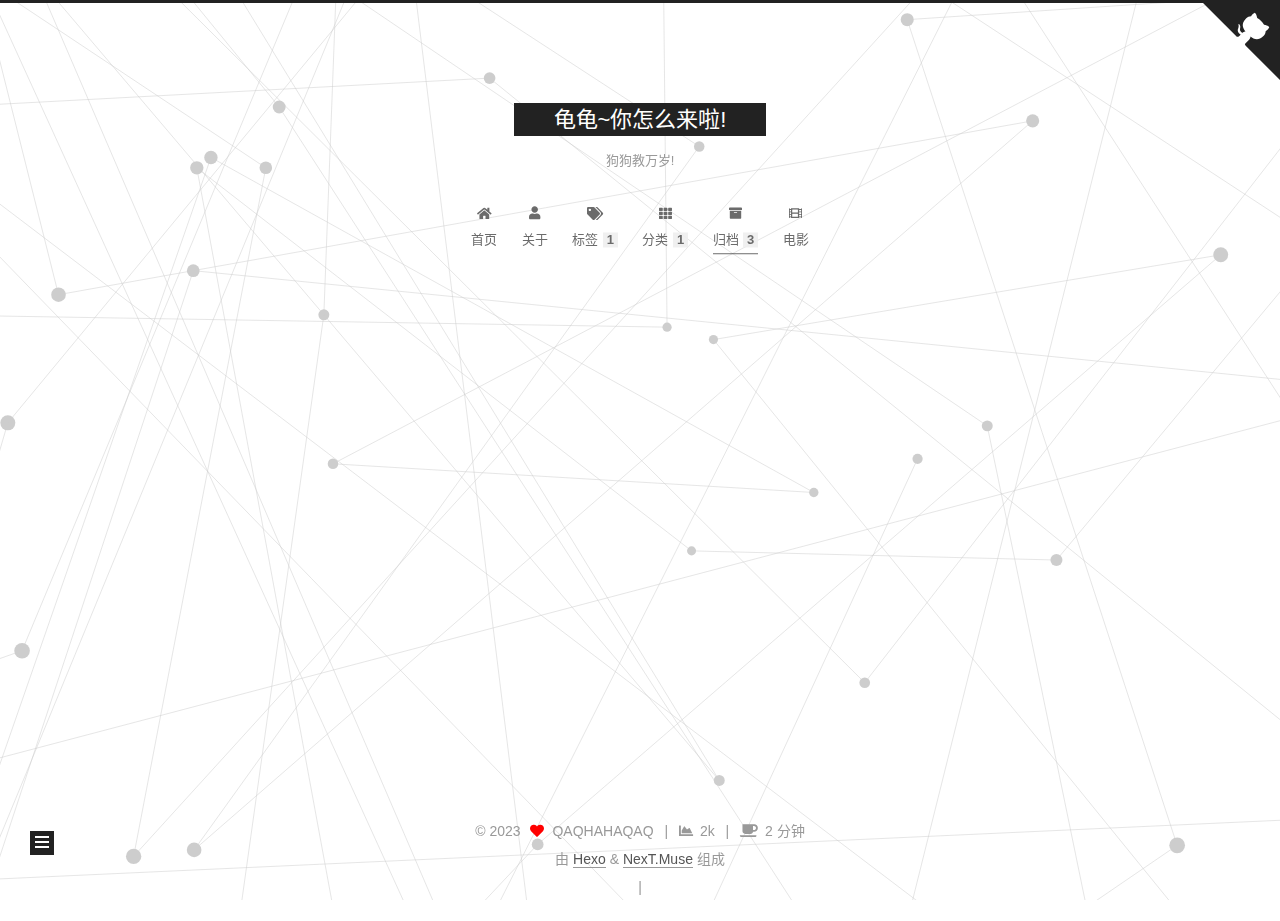
<file: archives/2023/04/index.html>
<!DOCTYPE html>
<html lang="zh-CN">
<head>
  <meta charset="UTF-8">
<meta name="viewport" content="width=device-width, initial-scale=1, maximum-scale=2">
<meta name="theme-color" content="#222">
<meta name="generator" content="Hexo 6.3.0">
  <link rel="apple-touch-icon" sizes="180x180" href="/images/apple-touch-icon-next.png">
  <link rel="icon" type="image/png" sizes="32x32" href="/images/favicon-32x32-next.png">
  <link rel="icon" type="image/png" sizes="16x16" href="/images/favicon-16x16-next.png">
  <link rel="mask-icon" href="/images/logo.svg" color="#222">

<link rel="stylesheet" href="/css/main.css">


<link rel="stylesheet" href="/lib/font-awesome/css/all.min.css">
  <link rel="stylesheet" href="/lib/pace/pace-theme-minimal.min.css">
  <script src="/lib/pace/pace.min.js"></script>

<script id="hexo-configurations">
    var NexT = window.NexT || {};
    var CONFIG = {"hostname":"qaqhahaqaq.github.io","root":"/","scheme":"Muse","version":"7.8.0","exturl":false,"sidebar":{"position":"left","display":"post","padding":18,"offset":12,"onmobile":false},"copycode":{"enable":false,"show_result":false,"style":null},"back2top":{"enable":true,"sidebar":false,"scrollpercent":false},"bookmark":{"enable":false,"color":"#222","save":"auto"},"fancybox":false,"mediumzoom":false,"lazyload":false,"pangu":false,"comments":{"style":"tabs","active":"gitalk","storage":true,"lazyload":false,"nav":{"gitalk":{"order":-2}},"activeClass":"gitalk"},"algolia":{"hits":{"per_page":10},"labels":{"input_placeholder":"Search for Posts","hits_empty":"We didn't find any results for the search: ${query}","hits_stats":"${hits} results found in ${time} ms"}},"localsearch":{"enable":false,"trigger":"auto","top_n_per_article":1,"unescape":false,"preload":false},"motion":{"enable":true,"async":false,"transition":{"post_block":"fadeIn","post_header":"slideDownIn","post_body":"slideDownIn","coll_header":"slideLeftIn","sidebar":"slideUpIn"}},"path":"search.xml"};
  </script>

  <meta name="description" content="小狗教教主手下的第四军团第六小队队长">
<meta property="og:type" content="website">
<meta property="og:title" content="龟龟~你怎么来啦!">
<meta property="og:url" content="https://qaqhahaqaq.github.io/project/archives/2023/04/index.html">
<meta property="og:site_name" content="龟龟~你怎么来啦!">
<meta property="og:description" content="小狗教教主手下的第四军团第六小队队长">
<meta property="og:locale" content="zh_CN">
<meta property="article:author" content="QAQHAHAQAQ">
<meta name="twitter:card" content="summary">

<link rel="canonical" href="https://qaqhahaqaq.github.io/project/archives/2023/04/">


<script id="page-configurations">
  // https://hexo.io/docs/variables.html
  CONFIG.page = {
    sidebar: "",
    isHome : false,
    isPost : false,
    lang   : 'zh-CN'
  };
</script>

  <title>归档 | 龟龟~你怎么来啦!</title>
  






  <noscript>
  <style>
  .use-motion .brand,
  .use-motion .menu-item,
  .sidebar-inner,
  .use-motion .post-block,
  .use-motion .pagination,
  .use-motion .comments,
  .use-motion .post-header,
  .use-motion .post-body,
  .use-motion .collection-header { opacity: initial; }

  .use-motion .site-title,
  .use-motion .site-subtitle {
    opacity: initial;
    top: initial;
  }

  .use-motion .logo-line-before i { left: initial; }
  .use-motion .logo-line-after i { right: initial; }
  </style>
</noscript>

</head>

<body itemscope itemtype="http://schema.org/WebPage">
  <div class="container use-motion">
    <div class="headband"></div>

    <header class="header" itemscope itemtype="http://schema.org/WPHeader">
      <div class="header-inner"><div class="site-brand-container">
  <div class="site-nav-toggle">
    <div class="toggle" aria-label="切换导航栏">
      <span class="toggle-line toggle-line-first"></span>
      <span class="toggle-line toggle-line-middle"></span>
      <span class="toggle-line toggle-line-last"></span>
    </div>
  </div>

  <div class="site-meta">

    <a href="/" class="brand" rel="start">
      <span class="logo-line-before"><i></i></span>
      <h1 class="site-title">龟龟~你怎么来啦!</h1>
      <span class="logo-line-after"><i></i></span>
    </a>
      <p class="site-subtitle" itemprop="description">狗狗教万岁!</p>
  </div>

  <div class="site-nav-right">
    <div class="toggle popup-trigger">
    </div>
  </div>
</div>




<nav class="site-nav">
  <ul id="menu" class="main-menu menu">
        <li class="menu-item menu-item-home">

    <a href="/" rel="section"><i class="fa fa-home fa-fw"></i>首页</a>

  </li>
        <li class="menu-item menu-item-about">

    <a href="/about/" rel="section"><i class="fa fa-user fa-fw"></i>关于</a>

  </li>
        <li class="menu-item menu-item-tags">

    <a href="/tags/" rel="section"><i class="fa fa-tags fa-fw"></i>标签<span class="badge">1</span></a>

  </li>
        <li class="menu-item menu-item-categories">

    <a href="/categories/" rel="section"><i class="fa fa-th fa-fw"></i>分类<span class="badge">1</span></a>

  </li>
        <li class="menu-item menu-item-archives">

    <a href="/archives/" rel="section"><i class="fa fa-archive fa-fw"></i>归档<span class="badge">3</span></a>

  </li>
        <li class="menu-item menu-item-movies">

    <a href="/movies/" rel="section"><i class="fa fa-film fa-fw"></i>电影</a>

  </li>
  </ul>
</nav>




</div>
    </header>

    
  <div class="back-to-top">
    <i class="fa fa-arrow-up"></i>
    <span>0%</span>
  </div>

  <a href="https://github.com/QAQHAHAQAQ" class="github-corner" title="Follow me on GitHub" aria-label="Follow me on GitHub" rel="noopener" target="_blank"><svg width="80" height="80" viewBox="0 0 250 250" aria-hidden="true"><path d="M0,0 L115,115 L130,115 L142,142 L250,250 L250,0 Z"></path><path d="M128.3,109.0 C113.8,99.7 119.0,89.6 119.0,89.6 C122.0,82.7 120.5,78.6 120.5,78.6 C119.2,72.0 123.4,76.3 123.4,76.3 C127.3,80.9 125.5,87.3 125.5,87.3 C122.9,97.6 130.6,101.9 134.4,103.2" fill="currentColor" style="transform-origin: 130px 106px;" class="octo-arm"></path><path d="M115.0,115.0 C114.9,115.1 118.7,116.5 119.8,115.4 L133.7,101.6 C136.9,99.2 139.9,98.4 142.2,98.6 C133.8,88.0 127.5,74.4 143.8,58.0 C148.5,53.4 154.0,51.2 159.7,51.0 C160.3,49.4 163.2,43.6 171.4,40.1 C171.4,40.1 176.1,42.5 178.8,56.2 C183.1,58.6 187.2,61.8 190.9,65.4 C194.5,69.0 197.7,73.2 200.1,77.6 C213.8,80.2 216.3,84.9 216.3,84.9 C212.7,93.1 206.9,96.0 205.4,96.6 C205.1,102.4 203.0,107.8 198.3,112.5 C181.9,128.9 168.3,122.5 157.7,114.1 C157.9,116.9 156.7,120.9 152.7,124.9 L141.0,136.5 C139.8,137.7 141.6,141.9 141.8,141.8 Z" fill="currentColor" class="octo-body"></path></svg></a>


    <main class="main">
      <div class="main-inner">
        <div class="content-wrap">
          

          <div class="content archive">
            

  
  
  
  <div class="post-block">
    <div class="posts-collapse">
      <div class="collection-title">
        <span class="collection-header">嗯..! 目前共计 3 篇日志。 继续努力。</span>
      </div>

      
    <div class="collection-year">
      <span class="collection-header">2023</span>
    </div>

  <article itemscope itemtype="http://schema.org/Article">
    <header class="post-header">

      <div class="post-meta">
        <time itemprop="dateCreated"
              datetime="2023-04-04T20:42:01+08:00"
              content="2023-04-04">
          04-04
        </time>
      </div>

      <div class="post-title">
          <a class="post-title-link" href="/2023/04/04/hexo%E5%B8%B8%E7%94%A8%E5%91%BD%E4%BB%A4/" itemprop="url">
            <span itemprop="name">hexo常用命令</span>
          </a>
      </div>

    </header>
  </article>

  <article itemscope itemtype="http://schema.org/Article">
    <header class="post-header">

      <div class="post-meta">
        <time itemprop="dateCreated"
              datetime="2023-04-04T20:40:48+08:00"
              content="2023-04-04">
          04-04
        </time>
      </div>

      <div class="post-title">
          <a class="post-title-link" href="/2023/04/04/%E9%83%A8%E7%BD%B2hexo/" itemprop="url">
            <span itemprop="name">部署hexo</span>
          </a>
      </div>

    </header>
  </article>

  <article itemscope itemtype="http://schema.org/Article">
    <header class="post-header">

      <div class="post-meta">
        <time itemprop="dateCreated"
              datetime="2023-04-03T20:30:56+08:00"
              content="2023-04-03">
          04-03
        </time>
      </div>

      <div class="post-title">
          <a class="post-title-link" href="/2023/04/03/hello-world/" itemprop="url">
            <span itemprop="name">Hello World</span>
          </a>
      </div>

    </header>
  </article>


    </div>
  </div>
  
  
  

  



          </div>
          

<script>
  window.addEventListener('tabs:register', () => {
    let { activeClass } = CONFIG.comments;
    if (CONFIG.comments.storage) {
      activeClass = localStorage.getItem('comments_active') || activeClass;
    }
    if (activeClass) {
      let activeTab = document.querySelector(`a[href="#comment-${activeClass}"]`);
      if (activeTab) {
        activeTab.click();
      }
    }
  });
  if (CONFIG.comments.storage) {
    window.addEventListener('tabs:click', event => {
      if (!event.target.matches('.tabs-comment .tab-content .tab-pane')) return;
      let commentClass = event.target.classList[1];
      localStorage.setItem('comments_active', commentClass);
    });
  }
</script>

        </div>
          
  
  <div class="toggle sidebar-toggle">
    <span class="toggle-line toggle-line-first"></span>
    <span class="toggle-line toggle-line-middle"></span>
    <span class="toggle-line toggle-line-last"></span>
  </div>

  <aside class="sidebar">
    <div class="sidebar-inner">

      <ul class="sidebar-nav motion-element">
        <li class="sidebar-nav-toc">
          文章目录
        </li>
        <li class="sidebar-nav-overview">
          站点概览
        </li>
      </ul>

      <!--noindex-->
      <div class="post-toc-wrap sidebar-panel">
      </div>
      <!--/noindex-->

      <div class="site-overview-wrap sidebar-panel">
        <div class="site-author motion-element" itemprop="author" itemscope itemtype="http://schema.org/Person">
    <img class="site-author-image" itemprop="image" alt="QAQHAHAQAQ"
      src="/images/dark.jpg">
  <p class="site-author-name" itemprop="name">QAQHAHAQAQ</p>
  <div class="site-description" itemprop="description">小狗教教主手下的第四军团第六小队队长</div>
</div>
<div class="site-state-wrap motion-element">
  <nav class="site-state">
      <div class="site-state-item site-state-posts">
          <a href="/archives/">
        
          <span class="site-state-item-count">3</span>
          <span class="site-state-item-name">日志</span>
        </a>
      </div>
      <div class="site-state-item site-state-categories">
            <a href="/categories/">
          
        <span class="site-state-item-count">1</span>
        <span class="site-state-item-name">分类</span></a>
      </div>
      <div class="site-state-item site-state-tags">
            <a href="/tags/">
          
        <span class="site-state-item-count">1</span>
        <span class="site-state-item-name">标签</span></a>
      </div>
  </nav>
</div>
  <div class="links-of-author motion-element">
      <span class="links-of-author-item">
        <a href="https://github.com/QAQHAHAQAQ" title="GitHub → https:&#x2F;&#x2F;github.com&#x2F;QAQHAHAQAQ" rel="noopener" target="_blank"><i class="fab fa-github fa-fw"></i>GitHub</a>
      </span>
      <span class="links-of-author-item">
        <a href="/lu11123@foxmail.com" title="E-Mail → lu11123@foxmail.com"><i class="fa fa-envelope fa-fw"></i>E-Mail</a>
      </span>
  </div>



      </div>

    </div>
  </aside>
  <div id="sidebar-dimmer"></div>


      </div>
    </main>

    <footer class="footer">
      <div class="footer-inner">
        

        

<div class="copyright">
  
  &copy; 
  <span itemprop="copyrightYear">2023</span>
  <span class="with-love">
    <i class="fa fa-heart"></i>
  </span>
  <span class="author" itemprop="copyrightHolder">QAQHAHAQAQ</span>
    <span class="post-meta-divider">|</span>
    <span class="post-meta-item-icon">
      <i class="fa fa-chart-area"></i>
    </span>
    <span title="站点总字数">2k</span>
    <span class="post-meta-divider">|</span>
    <span class="post-meta-item-icon">
      <i class="fa fa-coffee"></i>
    </span>
    <span title="站点阅读时长">2 分钟</span>
</div>
  <div class="powered-by">由 <a href="https://hexo.io/" class="theme-link" rel="noopener" target="_blank">Hexo</a> & <a href="https://muse.theme-next.org/" class="theme-link" rel="noopener" target="_blank">NexT.Muse</a> 组成
  </div>

        
<div class="busuanzi-count">
  <script async src="https://busuanzi.ibruce.info/busuanzi/2.3/busuanzi.pure.mini.js"></script>
    <span class="post-meta-item" id="busuanzi_container_site_uv" style="display: none;">
      <span class="post-meta-item-icon">
        <i class="fa fa-user"></i>
      </span>
      <span class="site-uv" title="总访客量">
        <span id="busuanzi_value_site_uv"></span>
      </span>
    </span>
    <span class="post-meta-divider">|</span>
    <span class="post-meta-item" id="busuanzi_container_site_pv" style="display: none;">
      <span class="post-meta-item-icon">
        <i class="fa fa-eye"></i>
      </span>
      <span class="site-pv" title="总访问量">
        <span id="busuanzi_value_site_pv"></span>
      </span>
    </span>
</div>








      </div>
    </footer>
  </div>

  
  <script src="/lib/anime.min.js"></script>
  <script src="/lib/velocity/velocity.min.js"></script>
  <script src="/lib/velocity/velocity.ui.min.js"></script>

<script src="/js/utils.js"></script>

<script src="/js/motion.js"></script>


<script src="/js/schemes/muse.js"></script>


<script src="/js/next-boot.js"></script>


  <script defer src="/lib/three/three.min.js"></script>
    <script defer src="/lib/three/canvas_lines.min.js"></script>


  













<script>
if (document.querySelectorAll('pre.mermaid').length) {
  NexT.utils.getScript('//cdn.jsdelivr.net/npm/mermaid@8/dist/mermaid.min.js', () => {
    mermaid.initialize({
      theme    : 'forest',
      logLevel : 3,
      flowchart: { curve     : 'linear' },
      gantt    : { axisFormat: '%m/%d/%Y' },
      sequence : { actorMargin: 50 }
    });
  }, window.mermaid);
}
</script>


  

  


</body>
</html>
</file>
<file: css/main.css>
:root {
  --body-bg-color: #fff;
  --content-bg-color: #fff;
  --card-bg-color: #f5f5f5;
  --text-color: #555;
  --blockquote-color: #666;
  --link-color: #555;
  --link-hover-color: #222;
  --brand-color: #fff;
  --brand-hover-color: #fff;
  --table-row-odd-bg-color: #f9f9f9;
  --table-row-hover-bg-color: #f5f5f5;
  --menu-item-bg-color: #f5f5f5;
  --btn-default-bg: #222;
  --btn-default-color: #fff;
  --btn-default-border-color: #222;
  --btn-default-hover-bg: #fff;
  --btn-default-hover-color: #222;
  --btn-default-hover-border-color: #222;
}
html {
  line-height: 1.15; /* 1 */
  -webkit-text-size-adjust: 100%; /* 2 */
}
body {
  margin: 0;
}
main {
  display: block;
}
h1 {
  font-size: 2em;
  margin: 0.67em 0;
}
hr {
  box-sizing: content-box; /* 1 */
  height: 0; /* 1 */
  overflow: visible; /* 2 */
}
pre {
  font-family: monospace, monospace; /* 1 */
  font-size: 1em; /* 2 */
}
a {
  background: transparent;
}
abbr[title] {
  border-bottom: none; /* 1 */
  text-decoration: underline; /* 2 */
  text-decoration: underline dotted; /* 2 */
}
b,
strong {
  font-weight: bolder;
}
code,
kbd,
samp {
  font-family: monospace, monospace; /* 1 */
  font-size: 1em; /* 2 */
}
small {
  font-size: 80%;
}
sub,
sup {
  font-size: 75%;
  line-height: 0;
  position: relative;
  vertical-align: baseline;
}
sub {
  bottom: -0.25em;
}
sup {
  top: -0.5em;
}
img {
  border-style: none;
}
button,
input,
optgroup,
select,
textarea {
  font-family: inherit; /* 1 */
  font-size: 100%; /* 1 */
  line-height: 1.15; /* 1 */
  margin: 0; /* 2 */
}
button,
input {
/* 1 */
  overflow: visible;
}
button,
select {
/* 1 */
  text-transform: none;
}
button,
[type='button'],
[type='reset'],
[type='submit'] {
  -webkit-appearance: button;
}
button::-moz-focus-inner,
[type='button']::-moz-focus-inner,
[type='reset']::-moz-focus-inner,
[type='submit']::-moz-focus-inner {
  border-style: none;
  padding: 0;
}
button:-moz-focusring,
[type='button']:-moz-focusring,
[type='reset']:-moz-focusring,
[type='submit']:-moz-focusring {
  outline: 1px dotted ButtonText;
}
fieldset {
  padding: 0.35em 0.75em 0.625em;
}
legend {
  box-sizing: border-box; /* 1 */
  color: inherit; /* 2 */
  display: table; /* 1 */
  max-width: 100%; /* 1 */
  padding: 0; /* 3 */
  white-space: normal; /* 1 */
}
progress {
  vertical-align: baseline;
}
textarea {
  overflow: auto;
}
[type='checkbox'],
[type='radio'] {
  box-sizing: border-box; /* 1 */
  padding: 0; /* 2 */
}
[type='number']::-webkit-inner-spin-button,
[type='number']::-webkit-outer-spin-button {
  height: auto;
}
[type='search'] {
  outline-offset: -2px; /* 2 */
  -webkit-appearance: textfield; /* 1 */
}
[type='search']::-webkit-search-decoration {
  -webkit-appearance: none;
}
::-webkit-file-upload-button {
  font: inherit; /* 2 */
  -webkit-appearance: button; /* 1 */
}
details {
  display: block;
}
summary {
  display: list-item;
}
template {
  display: none;
}
[hidden] {
  display: none;
}
::selection {
  background: #262a30;
  color: #eee;
}
html,
body {
  height: 100%;
}
body {
  background: var(--body-bg-color);
  color: var(--text-color);
  font-family: 'Lato', "PingFang SC", "Microsoft YaHei", sans-serif;
  font-size: 1em;
  line-height: 2;
}
@media (max-width: 991px) {
  body {
    padding-left: 0 !important;
    padding-right: 0 !important;
  }
}
h1,
h2,
h3,
h4,
h5,
h6 {
  font-family: 'Lato', "PingFang SC", "Microsoft YaHei", sans-serif;
  font-weight: bold;
  line-height: 1.5;
  margin: 20px 0 15px;
}
h1 {
  font-size: 1.5em;
}
h2 {
  font-size: 1.375em;
}
h3 {
  font-size: 1.25em;
}
h4 {
  font-size: 1.125em;
}
h5 {
  font-size: 1em;
}
h6 {
  font-size: 0.875em;
}
p {
  margin: 0 0 20px 0;
}
a,
span.exturl {
  border-bottom: 1px solid #999;
  color: var(--link-color);
  outline: 0;
  text-decoration: none;
  overflow-wrap: break-word;
  word-wrap: break-word;
  cursor: pointer;
}
a:hover,
span.exturl:hover {
  border-bottom-color: var(--link-hover-color);
  color: var(--link-hover-color);
}
iframe,
img,
video {
  display: block;
  margin-left: auto;
  margin-right: auto;
  max-width: 100%;
}
hr {
  background-image: repeating-linear-gradient(-45deg, #ddd, #ddd 4px, transparent 4px, transparent 8px);
  border: 0;
  height: 3px;
  margin: 40px 0;
}
blockquote {
  border-left: 4px solid #ddd;
  color: var(--blockquote-color);
  margin: 0;
  padding: 0 15px;
}
blockquote cite::before {
  content: '-';
  padding: 0 5px;
}
dt {
  font-weight: bold;
}
dd {
  margin: 0;
  padding: 0;
}
kbd {
  background-color: #f5f5f5;
  background-image: linear-gradient(#eee, #fff, #eee);
  border: 1px solid #ccc;
  border-radius: 0.2em;
  box-shadow: 0.1em 0.1em 0.2em rgba(0,0,0,0.1);
  color: #555;
  font-family: inherit;
  padding: 0.1em 0.3em;
  white-space: nowrap;
}
.table-container {
  overflow: auto;
}
table {
  border-collapse: collapse;
  border-spacing: 0;
  font-size: 0.875em;
  margin: 0 0 20px 0;
  width: 100%;
}
tbody tr:nth-of-type(odd) {
  background: var(--table-row-odd-bg-color);
}
tbody tr:hover {
  background: var(--table-row-hover-bg-color);
}
caption,
th,
td {
  font-weight: normal;
  padding: 8px;
  vertical-align: middle;
}
th,
td {
  border: 1px solid #ddd;
  border-bottom: 3px solid #ddd;
}
th {
  font-weight: 700;
  padding-bottom: 10px;
}
td {
  border-bottom-width: 1px;
}
.btn {
  background: var(--btn-default-bg);
  border: 2px solid var(--btn-default-border-color);
  border-radius: 0;
  color: var(--btn-default-color);
  display: inline-block;
  font-size: 0.875em;
  line-height: 2;
  padding: 0 20px;
  text-decoration: none;
  transition-property: background-color;
  transition-delay: 0s;
  transition-duration: 0.2s;
  transition-timing-function: ease-in-out;
}
.btn:hover {
  background: var(--btn-default-hover-bg);
  border-color: var(--btn-default-hover-border-color);
  color: var(--btn-default-hover-color);
}
.btn + .btn {
  margin: 0 0 8px 8px;
}
.btn .fa-fw {
  text-align: left;
  width: 1.285714285714286em;
}
.toggle {
  line-height: 0;
}
.toggle .toggle-line {
  background: #fff;
  display: inline-block;
  height: 2px;
  left: 0;
  position: relative;
  top: 0;
  transition: all 0.4s;
  vertical-align: top;
  width: 100%;
}
.toggle .toggle-line:not(:first-child) {
  margin-top: 3px;
}
.toggle.toggle-arrow .toggle-line-first {
  left: 50%;
  top: 2px;
  transform: rotate(45deg);
  width: 50%;
}
.toggle.toggle-arrow .toggle-line-middle {
  left: 2px;
  width: 90%;
}
.toggle.toggle-arrow .toggle-line-last {
  left: 50%;
  top: -2px;
  transform: rotate(-45deg);
  width: 50%;
}
.toggle.toggle-close .toggle-line-first {
  transform: rotate(-45deg);
  top: 5px;
}
.toggle.toggle-close .toggle-line-middle {
  opacity: 0;
}
.toggle.toggle-close .toggle-line-last {
  transform: rotate(45deg);
  top: -5px;
}
.highlight,
pre {
  background: #f7f7f7;
  color: #4d4d4c;
  line-height: 1.6;
  margin: 0 auto 20px;
}
pre,
code {
  font-family: consolas, Menlo, monospace, "PingFang SC", "Microsoft YaHei";
}
code {
  background: #eee;
  border-radius: 3px;
  color: #555;
  padding: 2px 4px;
  overflow-wrap: break-word;
  word-wrap: break-word;
}
.highlight *::selection {
  background: #d6d6d6;
}
.highlight pre {
  border: 0;
  margin: 0;
  padding: 10px 0;
}
.highlight table {
  border: 0;
  margin: 0;
  width: auto;
}
.highlight td {
  border: 0;
  padding: 0;
}
.highlight figcaption {
  background: #eff2f3;
  color: #4d4d4c;
  display: flex;
  font-size: 0.875em;
  justify-content: space-between;
  line-height: 1.2;
  padding: 0.5em;
}
.highlight figcaption a {
  color: #4d4d4c;
}
.highlight figcaption a:hover {
  border-bottom-color: #4d4d4c;
}
.highlight .gutter {
  -moz-user-select: none;
  -ms-user-select: none;
  -webkit-user-select: none;
  user-select: none;
}
.highlight .gutter pre {
  background: #eff2f3;
  color: #869194;
  padding-left: 10px;
  padding-right: 10px;
  text-align: right;
}
.highlight .code pre {
  background: #f7f7f7;
  padding-left: 10px;
  width: 100%;
}
.gist table {
  width: auto;
}
.gist table td {
  border: 0;
}
pre {
  overflow: auto;
  padding: 10px;
}
pre code {
  background: none;
  color: #4d4d4c;
  font-size: 0.875em;
  padding: 0;
  text-shadow: none;
}
pre .deletion {
  background: #fdd;
}
pre .addition {
  background: #dfd;
}
pre .meta {
  color: #eab700;
  -moz-user-select: none;
  -ms-user-select: none;
  -webkit-user-select: none;
  user-select: none;
}
pre .comment {
  color: #8e908c;
}
pre .variable,
pre .attribute,
pre .tag,
pre .name,
pre .regexp,
pre .ruby .constant,
pre .xml .tag .title,
pre .xml .pi,
pre .xml .doctype,
pre .html .doctype,
pre .css .id,
pre .css .class,
pre .css .pseudo {
  color: #c82829;
}
pre .number,
pre .preprocessor,
pre .built_in,
pre .builtin-name,
pre .literal,
pre .params,
pre .constant,
pre .command {
  color: #f5871f;
}
pre .ruby .class .title,
pre .css .rules .attribute,
pre .string,
pre .symbol,
pre .value,
pre .inheritance,
pre .header,
pre .ruby .symbol,
pre .xml .cdata,
pre .special,
pre .formula {
  color: #718c00;
}
pre .title,
pre .css .hexcolor {
  color: #3e999f;
}
pre .function,
pre .python .decorator,
pre .python .title,
pre .ruby .function .title,
pre .ruby .title .keyword,
pre .perl .sub,
pre .javascript .title,
pre .coffeescript .title {
  color: #4271ae;
}
pre .keyword,
pre .javascript .function {
  color: #8959a8;
}
.blockquote-center {
  border-left: none;
  margin: 40px 0;
  padding: 0;
  position: relative;
  text-align: center;
}
.blockquote-center .fa {
  display: block;
  opacity: 0.6;
  position: absolute;
  width: 100%;
}
.blockquote-center .fa-quote-left {
  border-top: 1px solid #ccc;
  text-align: left;
  top: -20px;
}
.blockquote-center .fa-quote-right {
  border-bottom: 1px solid #ccc;
  text-align: right;
  bottom: -20px;
}
.blockquote-center p,
.blockquote-center div {
  text-align: center;
}
.post-body .group-picture img {
  margin: 0 auto;
  padding: 0 3px;
}
.group-picture-row {
  margin-bottom: 6px;
  overflow: hidden;
}
.group-picture-column {
  float: left;
  margin-bottom: 10px;
}
.post-body .label {
  color: #555;
  display: inline;
  padding: 0 2px;
}
.post-body .label.default {
  background: #f0f0f0;
}
.post-body .label.primary {
  background: #efe6f7;
}
.post-body .label.info {
  background: #e5f2f8;
}
.post-body .label.success {
  background: #e7f4e9;
}
.post-body .label.warning {
  background: #fcf6e1;
}
.post-body .label.danger {
  background: #fae8eb;
}
.post-body .tabs {
  margin-bottom: 20px;
}
.post-body .tabs,
.tabs-comment {
  display: block;
  padding-top: 10px;
  position: relative;
}
.post-body .tabs ul.nav-tabs,
.tabs-comment ul.nav-tabs {
  display: flex;
  flex-wrap: wrap;
  margin: 0;
  margin-bottom: -1px;
  padding: 0;
}
@media (max-width: 413px) {
  .post-body .tabs ul.nav-tabs,
  .tabs-comment ul.nav-tabs {
    display: block;
    margin-bottom: 5px;
  }
}
.post-body .tabs ul.nav-tabs li.tab,
.tabs-comment ul.nav-tabs li.tab {
  border-bottom: 1px solid #ddd;
  border-left: 1px solid transparent;
  border-right: 1px solid transparent;
  border-top: 3px solid transparent;
  flex-grow: 1;
  list-style-type: none;
  border-radius: 0 0 0 0;
}
@media (max-width: 413px) {
  .post-body .tabs ul.nav-tabs li.tab,
  .tabs-comment ul.nav-tabs li.tab {
    border-bottom: 1px solid transparent;
    border-left: 3px solid transparent;
    border-right: 1px solid transparent;
    border-top: 1px solid transparent;
  }
}
@media (max-width: 413px) {
  .post-body .tabs ul.nav-tabs li.tab,
  .tabs-comment ul.nav-tabs li.tab {
    border-radius: 0;
  }
}
.post-body .tabs ul.nav-tabs li.tab a,
.tabs-comment ul.nav-tabs li.tab a {
  border-bottom: initial;
  display: block;
  line-height: 1.8;
  outline: 0;
  padding: 0.25em 0.75em;
  text-align: center;
  transition-delay: 0s;
  transition-duration: 0.2s;
  transition-timing-function: ease-out;
}
.post-body .tabs ul.nav-tabs li.tab a i,
.tabs-comment ul.nav-tabs li.tab a i {
  width: 1.285714285714286em;
}
.post-body .tabs ul.nav-tabs li.tab.active,
.tabs-comment ul.nav-tabs li.tab.active {
  border-bottom: 1px solid transparent;
  border-left: 1px solid #ddd;
  border-right: 1px solid #ddd;
  border-top: 3px solid #fc6423;
}
@media (max-width: 413px) {
  .post-body .tabs ul.nav-tabs li.tab.active,
  .tabs-comment ul.nav-tabs li.tab.active {
    border-bottom: 1px solid #ddd;
    border-left: 3px solid #fc6423;
    border-right: 1px solid #ddd;
    border-top: 1px solid #ddd;
  }
}
.post-body .tabs ul.nav-tabs li.tab.active a,
.tabs-comment ul.nav-tabs li.tab.active a {
  color: var(--link-color);
  cursor: default;
}
.post-body .tabs .tab-content .tab-pane,
.tabs-comment .tab-content .tab-pane {
  border: 1px solid #ddd;
  border-top: 0;
  padding: 20px 20px 0 20px;
  border-radius: 0;
}
.post-body .tabs .tab-content .tab-pane:not(.active),
.tabs-comment .tab-content .tab-pane:not(.active) {
  display: none;
}
.post-body .tabs .tab-content .tab-pane.active,
.tabs-comment .tab-content .tab-pane.active {
  display: block;
}
.post-body .tabs .tab-content .tab-pane.active:nth-of-type(1),
.tabs-comment .tab-content .tab-pane.active:nth-of-type(1) {
  border-radius: 0 0 0 0;
}
@media (max-width: 413px) {
  .post-body .tabs .tab-content .tab-pane.active:nth-of-type(1),
  .tabs-comment .tab-content .tab-pane.active:nth-of-type(1) {
    border-radius: 0;
  }
}
.post-body .note {
  border-radius: 3px;
  margin-bottom: 20px;
  padding: 1em;
  position: relative;
  background: #f5f5f5;
  border: 1px solid transparent;
}
.post-body .note h2,
.post-body .note h3,
.post-body .note h4,
.post-body .note h5,
.post-body .note h6 {
  margin-top: 0;
  border-bottom: initial;
  margin-bottom: 0;
  padding-top: 0;
}
.post-body .note p:first-child,
.post-body .note ul:first-child,
.post-body .note ol:first-child,
.post-body .note table:first-child,
.post-body .note pre:first-child,
.post-body .note blockquote:first-child,
.post-body .note img:first-child {
  margin-top: 0;
}
.post-body .note p:last-child,
.post-body .note ul:last-child,
.post-body .note ol:last-child,
.post-body .note table:last-child,
.post-body .note pre:last-child,
.post-body .note blockquote:last-child,
.post-body .note img:last-child {
  margin-bottom: 0;
}
.post-body .note.default {
  background: #f3f3f3;
  border-color: #e1e1e1;
  color: #666;
}
.post-body .note.default a:not(.btn),
.post-body .note.default span.exturl:not(.btn) {
  border-bottom: 1px solid #666;
  color: #666;
}
.post-body .note.default a:not(.btn):hover,
.post-body .note.default span.exturl:not(.btn):hover {
  border-bottom: 1px solid #454545;
  color: #454545;
}
.post-body .note.primary {
  background: #f3daff;
  border-color: #e1c2ff;
  color: #6f42c1;
}
.post-body .note.primary a:not(.btn),
.post-body .note.primary span.exturl:not(.btn) {
  border-bottom: 1px solid #6f42c1;
  color: #6f42c1;
}
.post-body .note.primary a:not(.btn):hover,
.post-body .note.primary span.exturl:not(.btn):hover {
  border-bottom: 1px solid #453298;
  color: #453298;
}
.post-body .note.info {
  background: #d9edf7;
  border-color: #b3e5ef;
  color: #31708f;
}
.post-body .note.info a:not(.btn),
.post-body .note.info span.exturl:not(.btn) {
  border-bottom: 1px solid #31708f;
  color: #31708f;
}
.post-body .note.info a:not(.btn):hover,
.post-body .note.info span.exturl:not(.btn):hover {
  border-bottom: 1px solid #215761;
  color: #215761;
}
.post-body .note.success {
  background: #dff0d8;
  border-color: #d0e6be;
  color: #3c763d;
}
.post-body .note.success a:not(.btn),
.post-body .note.success span.exturl:not(.btn) {
  border-bottom: 1px solid #3c763d;
  color: #3c763d;
}
.post-body .note.success a:not(.btn):hover,
.post-body .note.success span.exturl:not(.btn):hover {
  border-bottom: 1px solid #32562c;
  color: #32562c;
}
.post-body .note.warning {
  background: #fcf4e3;
  border-color: #fae4cd;
  color: #8a6d3b;
}
.post-body .note.warning a:not(.btn),
.post-body .note.warning span.exturl:not(.btn) {
  border-bottom: 1px solid #8a6d3b;
  color: #8a6d3b;
}
.post-body .note.warning a:not(.btn):hover,
.post-body .note.warning span.exturl:not(.btn):hover {
  border-bottom: 1px solid #714f30;
  color: #714f30;
}
.post-body .note.danger {
  background: #f2dfdf;
  border-color: #ebcdd2;
  color: #a94442;
}
.post-body .note.danger a:not(.btn),
.post-body .note.danger span.exturl:not(.btn) {
  border-bottom: 1px solid #a94442;
  color: #a94442;
}
.post-body .note.danger a:not(.btn):hover,
.post-body .note.danger span.exturl:not(.btn):hover {
  border-bottom: 1px solid #84333f;
  color: #84333f;
}
.pagination .prev,
.pagination .next,
.pagination .page-number,
.pagination .space {
  display: inline-block;
  margin: 0 10px;
  padding: 0 11px;
  position: relative;
  top: -1px;
}
@media (max-width: 767px) {
  .pagination .prev,
  .pagination .next,
  .pagination .page-number,
  .pagination .space {
    margin: 0 5px;
  }
}
.pagination {
  border-top: 1px solid #eee;
  margin: 120px 0 0;
  text-align: center;
}
.pagination .prev,
.pagination .next,
.pagination .page-number {
  border-bottom: 0;
  border-top: 1px solid #eee;
  transition-property: border-color;
  transition-delay: 0s;
  transition-duration: 0.2s;
  transition-timing-function: ease-in-out;
}
.pagination .prev:hover,
.pagination .next:hover,
.pagination .page-number:hover {
  border-top-color: #222;
}
.pagination .space {
  margin: 0;
  padding: 0;
}
.pagination .prev {
  margin-left: 0;
}
.pagination .next {
  margin-right: 0;
}
.pagination .page-number.current {
  background: #ccc;
  border-top-color: #ccc;
  color: #fff;
}
@media (max-width: 767px) {
  .pagination {
    border-top: none;
  }
  .pagination .prev,
  .pagination .next,
  .pagination .page-number {
    border-bottom: 1px solid #eee;
    border-top: 0;
    margin-bottom: 10px;
    padding: 0 10px;
  }
  .pagination .prev:hover,
  .pagination .next:hover,
  .pagination .page-number:hover {
    border-bottom-color: #222;
  }
}
.comments {
  margin-top: 60px;
  overflow: hidden;
}
.comment-button-group {
  display: flex;
  flex-wrap: wrap-reverse;
  justify-content: center;
  margin: 1em 0;
}
.comment-button-group .comment-button {
  margin: 0.1em 0.2em;
}
.comment-button-group .comment-button.active {
  background: var(--btn-default-hover-bg);
  border-color: var(--btn-default-hover-border-color);
  color: var(--btn-default-hover-color);
}
.comment-position {
  display: none;
}
.comment-position.active {
  display: block;
}
.tabs-comment {
  background: var(--content-bg-color);
  margin-top: 4em;
  padding-top: 0;
}
.tabs-comment .comments {
  border: 0;
  box-shadow: none;
  margin-top: 0;
  padding-top: 0;
}
.container {
  min-height: 100%;
  position: relative;
}
.main-inner {
  margin: 0 auto;
  width: 700px;
}
@media (min-width: 1200px) {
  .main-inner {
    width: 800px;
  }
}
@media (min-width: 1600px) {
  .main-inner {
    width: 900px;
  }
}
@media (max-width: 767px) {
  .content-wrap {
    padding: 0 20px;
  }
}
.header {
  background: transparent;
}
.header-inner {
  margin: 0 auto;
  width: 700px;
}
@media (min-width: 1200px) {
  .header-inner {
    width: 800px;
  }
}
@media (min-width: 1600px) {
  .header-inner {
    width: 900px;
  }
}
.site-brand-container {
  display: flex;
  flex-shrink: 0;
  padding: 0 10px;
}
.headband {
  background: #222;
  height: 3px;
}
.site-meta {
  flex-grow: 1;
  text-align: center;
}
@media (max-width: 767px) {
  .site-meta {
    text-align: center;
  }
}
.brand {
  border-bottom: none;
  color: var(--brand-color);
  display: inline-block;
  line-height: 1.375em;
  padding: 0 40px;
  position: relative;
}
.brand:hover {
  color: var(--brand-hover-color);
}
.site-title {
  font-family: 'Lato', "PingFang SC", "Microsoft YaHei", sans-serif;
  font-size: 1.375em;
  font-weight: normal;
  margin: 0;
}
.site-subtitle {
  color: #999;
  font-size: 0.8125em;
  margin: 10px 0;
}
.use-motion .brand {
  opacity: 0;
}
.use-motion .site-title,
.use-motion .site-subtitle,
.use-motion .custom-logo-image {
  opacity: 0;
  position: relative;
  top: -10px;
}
.site-nav-toggle,
.site-nav-right {
  display: none;
}
@media (max-width: 767px) {
  .site-nav-toggle,
  .site-nav-right {
    display: flex;
    flex-direction: column;
    justify-content: center;
  }
}
.site-nav-toggle .toggle,
.site-nav-right .toggle {
  color: var(--text-color);
  padding: 10px;
  width: 22px;
}
.site-nav-toggle .toggle .toggle-line,
.site-nav-right .toggle .toggle-line {
  background: var(--text-color);
  border-radius: 1px;
}
.site-nav {
  display: block;
}
@media (max-width: 767px) {
  .site-nav {
    clear: both;
    display: none;
  }
}
.site-nav.site-nav-on {
  display: block;
}
.menu {
  margin-top: 20px;
  padding-left: 0;
  text-align: center;
}
.menu-item {
  display: inline-block;
  list-style: none;
  margin: 0 10px;
}
@media (max-width: 767px) {
  .menu-item {
    display: block;
    margin-top: 10px;
  }
  .menu-item.menu-item-search {
    display: none;
  }
}
.menu-item a,
.menu-item span.exturl {
  border-bottom: 0;
  display: block;
  font-size: 0.8125em;
  transition-property: border-color;
  transition-delay: 0s;
  transition-duration: 0.2s;
  transition-timing-function: ease-in-out;
}
@media (hover: none) {
  .menu-item a:hover,
  .menu-item span.exturl:hover {
    border-bottom-color: transparent !important;
  }
}
.menu-item .fa,
.menu-item .fab,
.menu-item .far,
.menu-item .fas {
  margin-right: 8px;
}
.menu-item .badge {
  display: inline-block;
  font-weight: bold;
  line-height: 1;
  margin-left: 0.35em;
  margin-top: 0.35em;
  text-align: center;
  white-space: nowrap;
}
@media (max-width: 767px) {
  .menu-item .badge {
    float: right;
    margin-left: 0;
  }
}
.menu-item-active a,
.menu .menu-item a:hover,
.menu .menu-item span.exturl:hover {
  background: var(--menu-item-bg-color);
}
.use-motion .menu-item {
  opacity: 0;
}
.github-corner :hover .octo-arm {
  animation: octocat-wave 560ms ease-in-out;
}
.github-corner svg {
  border: 0;
  color: #fff;
  fill: #222;
  position: absolute;
  right: 0;
  top: 0;
  z-index: 1000;
}
@media (max-width: 991px) {
  .github-corner .github-corner:hover .octo-arm {
    animation: none;
  }
  .github-corner .github-corner .octo-arm {
    animation: octocat-wave 560ms ease-in-out;
  }
}
@-moz-keyframes octocat-wave {
  0%, 100% {
    transform: rotate(0);
  }
  20%, 60% {
    transform: rotate(-25deg);
  }
  40%, 80% {
    transform: rotate(10deg);
  }
}
@-webkit-keyframes octocat-wave {
  0%, 100% {
    transform: rotate(0);
  }
  20%, 60% {
    transform: rotate(-25deg);
  }
  40%, 80% {
    transform: rotate(10deg);
  }
}
@-o-keyframes octocat-wave {
  0%, 100% {
    transform: rotate(0);
  }
  20%, 60% {
    transform: rotate(-25deg);
  }
  40%, 80% {
    transform: rotate(10deg);
  }
}
@keyframes octocat-wave {
  0%, 100% {
    transform: rotate(0);
  }
  20%, 60% {
    transform: rotate(-25deg);
  }
  40%, 80% {
    transform: rotate(10deg);
  }
}
.sidebar {
  background: #222;
  bottom: 0;
  box-shadow: inset 0 2px 6px #000;
  position: fixed;
  top: 0;
}
@media (max-width: 991px) {
  .sidebar {
    display: none;
  }
}
.sidebar-inner {
  color: #999;
  padding: 18px 10px;
  text-align: center;
}
.cc-license {
  margin-top: 10px;
  text-align: center;
}
.cc-license .cc-opacity {
  border-bottom: none;
  opacity: 0.7;
}
.cc-license .cc-opacity:hover {
  opacity: 0.9;
}
.cc-license img {
  display: inline-block;
}
.site-author-image {
  border: 2px solid #333;
  display: block;
  margin: 0 auto;
  max-width: 96px;
  padding: 2px;
}
.site-author-name {
  color: #f5f5f5;
  font-weight: normal;
  margin: 5px 0 0;
  text-align: center;
}
.site-description {
  color: #999;
  font-size: 1em;
  margin-top: 5px;
  text-align: center;
}
.links-of-author {
  margin-top: 15px;
}
.links-of-author a,
.links-of-author span.exturl {
  border-bottom-color: #555;
  display: inline-block;
  font-size: 0.8125em;
  margin-bottom: 10px;
  margin-right: 10px;
  vertical-align: middle;
}
.links-of-author a::before,
.links-of-author span.exturl::before {
  background: #ffffa3;
  border-radius: 50%;
  content: ' ';
  display: inline-block;
  height: 4px;
  margin-right: 3px;
  vertical-align: middle;
  width: 4px;
}
.sidebar-button {
  margin-top: 15px;
}
.sidebar-button a {
  border: 1px solid #fc6423;
  border-radius: 4px;
  color: #fc6423;
  display: inline-block;
  padding: 0 15px;
}
.sidebar-button a .fa,
.sidebar-button a .fab,
.sidebar-button a .far,
.sidebar-button a .fas {
  margin-right: 5px;
}
.sidebar-button a:hover {
  background: #fc6423;
  border: 1px solid #fc6423;
  color: #fff;
}
.sidebar-button a:hover .fa,
.sidebar-button a:hover .fab,
.sidebar-button a:hover .far,
.sidebar-button a:hover .fas {
  color: #fff;
}
.links-of-blogroll {
  font-size: 0.8125em;
  margin-top: 10px;
}
.links-of-blogroll-title {
  font-size: 0.875em;
  font-weight: 600;
  margin-top: 0;
}
.links-of-blogroll-list {
  list-style: none;
  margin: 0;
  padding: 0;
}
#sidebar-dimmer {
  display: none;
}
@media (max-width: 767px) {
  #sidebar-dimmer {
    background: #000;
    display: block;
    height: 100%;
    left: 100%;
    opacity: 0;
    position: fixed;
    top: 0;
    width: 100%;
    z-index: 1100;
  }
  .sidebar-active + #sidebar-dimmer {
    opacity: 0.7;
    transform: translateX(-100%);
    transition: opacity 0.5s;
  }
}
.sidebar-nav {
  margin: 0;
  padding-bottom: 20px;
  padding-left: 0;
}
.sidebar-nav li {
  border-bottom: 1px solid transparent;
  color: #666;
  cursor: pointer;
  display: inline-block;
  font-size: 0.875em;
}
.sidebar-nav li.sidebar-nav-overview {
  margin-left: 10px;
}
.sidebar-nav li:hover {
  color: #f5f5f5;
}
.sidebar-nav .sidebar-nav-active {
  border-bottom-color: #87daff;
  color: #87daff;
}
.sidebar-nav .sidebar-nav-active:hover {
  color: #87daff;
}
.sidebar-panel {
  display: none;
  overflow-x: hidden;
  overflow-y: auto;
}
.sidebar-panel-active {
  display: block;
}
.sidebar-toggle {
  background: #222;
  bottom: 45px;
  cursor: pointer;
  height: 14px;
  left: 30px;
  padding: 5px;
  position: fixed;
  width: 14px;
  z-index: 1300;
}
@media (max-width: 991px) {
  .sidebar-toggle {
    left: 20px;
    opacity: 0.8;
    display: none;
  }
}
.sidebar-toggle:hover .toggle-line {
  background: #87daff;
}
.post-toc {
  font-size: 0.875em;
}
.post-toc ol {
  list-style: none;
  margin: 0;
  padding: 0 2px 5px 10px;
  text-align: left;
}
.post-toc ol > ol {
  padding-left: 0;
}
.post-toc ol a {
  transition-property: all;
  transition-delay: 0s;
  transition-duration: 0.2s;
  transition-timing-function: ease-in-out;
}
.post-toc .nav-item {
  line-height: 1.8;
  overflow: hidden;
  text-overflow: ellipsis;
  white-space: nowrap;
}
.post-toc .nav .nav-child {
  display: none;
}
.post-toc .nav .active > .nav-child {
  display: block;
}
.post-toc .nav .active-current > .nav-child {
  display: block;
}
.post-toc .nav .active-current > .nav-child > .nav-item {
  display: block;
}
.post-toc .nav .active > a {
  border-bottom-color: #87daff;
  color: #87daff;
}
.post-toc .nav .active-current > a {
  color: #87daff;
}
.post-toc .nav .active-current > a:hover {
  color: #87daff;
}
.site-state {
  display: flex;
  justify-content: center;
  line-height: 1.4;
  margin-top: 10px;
  overflow: hidden;
  text-align: center;
  white-space: nowrap;
}
.site-state-item {
  padding: 0 15px;
}
.site-state-item:not(:first-child) {
  border-left: 1px solid #333;
}
.site-state-item a {
  border-bottom: none;
}
.site-state-item-count {
  display: block;
  font-size: 1.25em;
  font-weight: 600;
  text-align: center;
}
.site-state-item-name {
  color: inherit;
  font-size: 0.875em;
}
.footer {
  color: #999;
  font-size: 0.875em;
  padding: 20px 0;
}
.footer.footer-fixed {
  bottom: 0;
  left: 0;
  position: absolute;
  right: 0;
}
.footer-inner {
  box-sizing: border-box;
  margin: 0 auto;
  text-align: center;
  width: 700px;
}
@media (min-width: 1200px) {
  .footer-inner {
    width: 800px;
  }
}
@media (min-width: 1600px) {
  .footer-inner {
    width: 900px;
  }
}
.languages {
  display: inline-block;
  font-size: 1.125em;
  position: relative;
}
.languages .lang-select-label span {
  margin: 0 0.5em;
}
.languages .lang-select {
  height: 100%;
  left: 0;
  opacity: 0;
  position: absolute;
  top: 0;
  width: 100%;
}
.with-love {
  color: #ff0000;
  display: inline-block;
  margin: 0 5px;
}
.powered-by,
.theme-info {
  display: inline-block;
}
@-moz-keyframes iconAnimate {
  0%, 100% {
    transform: scale(1);
  }
  10%, 30% {
    transform: scale(0.9);
  }
  20%, 40%, 60%, 80% {
    transform: scale(1.1);
  }
  50%, 70% {
    transform: scale(1.1);
  }
}
@-webkit-keyframes iconAnimate {
  0%, 100% {
    transform: scale(1);
  }
  10%, 30% {
    transform: scale(0.9);
  }
  20%, 40%, 60%, 80% {
    transform: scale(1.1);
  }
  50%, 70% {
    transform: scale(1.1);
  }
}
@-o-keyframes iconAnimate {
  0%, 100% {
    transform: scale(1);
  }
  10%, 30% {
    transform: scale(0.9);
  }
  20%, 40%, 60%, 80% {
    transform: scale(1.1);
  }
  50%, 70% {
    transform: scale(1.1);
  }
}
@keyframes iconAnimate {
  0%, 100% {
    transform: scale(1);
  }
  10%, 30% {
    transform: scale(0.9);
  }
  20%, 40%, 60%, 80% {
    transform: scale(1.1);
  }
  50%, 70% {
    transform: scale(1.1);
  }
}
.back-to-top {
  font-size: 12px;
  text-align: center;
  transition-delay: 0s;
  transition-duration: 0.2s;
  transition-timing-function: ease-in-out;
}
.back-to-top {
  background: #222;
  bottom: -100px;
  box-sizing: border-box;
  color: #fff;
  cursor: pointer;
  left: 30px;
  opacity: 1;
  padding: 0 6px;
  position: fixed;
  transition-property: bottom;
  z-index: 1300;
  width: 24px;
}
.back-to-top span {
  display: none;
}
.back-to-top:hover {
  color: #87daff;
}
.back-to-top.back-to-top-on {
  bottom: 19px;
}
@media (max-width: 991px) {
  .back-to-top {
    left: 20px;
    opacity: 0.8;
  }
}
.post-body {
  font-family: 'Lato', "PingFang SC", "Microsoft YaHei", sans-serif;
  overflow-wrap: break-word;
  word-wrap: break-word;
}
@media (min-width: 1200px) {
  .post-body {
    font-size: 1.125em;
  }
}
.post-body .exturl .fa {
  font-size: 0.875em;
  margin-left: 4px;
}
.post-body .image-caption,
.post-body .figure .caption {
  color: #999;
  font-size: 0.875em;
  font-weight: bold;
  line-height: 1;
  margin: -20px auto 15px;
  text-align: center;
}
.post-sticky-flag {
  display: inline-block;
  transform: rotate(30deg);
}
.post-button {
  margin-top: 40px;
  text-align: center;
}
.use-motion .post-block,
.use-motion .pagination,
.use-motion .comments {
  opacity: 0;
}
.use-motion .post-header {
  opacity: 0;
}
.use-motion .post-body {
  opacity: 0;
}
.use-motion .collection-header {
  opacity: 0;
}
.posts-collapse {
  margin-left: 35px;
  position: relative;
}
@media (max-width: 767px) {
  .posts-collapse {
    margin-left: 0px;
    margin-right: 0px;
  }
}
.posts-collapse .collection-title {
  font-size: 1.125em;
  position: relative;
}
.posts-collapse .collection-title::before {
  background: #999;
  border: 1px solid #fff;
  border-radius: 50%;
  content: ' ';
  height: 10px;
  left: 0;
  margin-left: -6px;
  margin-top: -4px;
  position: absolute;
  top: 50%;
  width: 10px;
}
.posts-collapse .collection-year {
  font-size: 1.5em;
  font-weight: bold;
  margin: 60px 0;
  position: relative;
}
.posts-collapse .collection-year::before {
  background: #bbb;
  border-radius: 50%;
  content: ' ';
  height: 8px;
  left: 0;
  margin-left: -4px;
  margin-top: -4px;
  position: absolute;
  top: 50%;
  width: 8px;
}
.posts-collapse .collection-header {
  display: block;
  margin: 0 0 0 20px;
}
.posts-collapse .collection-header small {
  color: #bbb;
  margin-left: 5px;
}
.posts-collapse .post-header {
  border-bottom: 1px dashed #ccc;
  margin: 30px 0;
  padding-left: 15px;
  position: relative;
  transition-property: border;
  transition-delay: 0s;
  transition-duration: 0.2s;
  transition-timing-function: ease-in-out;
}
.posts-collapse .post-header::before {
  background: #bbb;
  border: 1px solid #fff;
  border-radius: 50%;
  content: ' ';
  height: 6px;
  left: 0;
  margin-left: -4px;
  position: absolute;
  top: 0.75em;
  transition-property: background;
  width: 6px;
  transition-delay: 0s;
  transition-duration: 0.2s;
  transition-timing-function: ease-in-out;
}
.posts-collapse .post-header:hover {
  border-bottom-color: #666;
}
.posts-collapse .post-header:hover::before {
  background: #222;
}
.posts-collapse .post-meta {
  display: inline;
  font-size: 0.75em;
  margin-right: 10px;
}
.posts-collapse .post-title {
  display: inline;
}
.posts-collapse .post-title a,
.posts-collapse .post-title span.exturl {
  border-bottom: none;
  color: var(--link-color);
}
.posts-collapse .post-title .fa-external-link-alt {
  font-size: 0.875em;
  margin-left: 5px;
}
.posts-collapse::before {
  background: #f5f5f5;
  content: ' ';
  height: 100%;
  left: 0;
  margin-left: -2px;
  position: absolute;
  top: 1.25em;
  width: 4px;
}
.post-eof {
  background: #ccc;
  height: 1px;
  margin: 80px auto 60px;
  text-align: center;
  width: 8%;
}
.post-block:last-of-type .post-eof {
  display: none;
}
.content {
  padding-top: 40px;
}
@media (min-width: 992px) {
  .post-body {
    text-align: justify;
  }
}
@media (max-width: 991px) {
  .post-body {
    text-align: justify;
  }
}
.post-body h1,
.post-body h2,
.post-body h3,
.post-body h4,
.post-body h5,
.post-body h6 {
  padding-top: 10px;
}
.post-body h1 .header-anchor,
.post-body h2 .header-anchor,
.post-body h3 .header-anchor,
.post-body h4 .header-anchor,
.post-body h5 .header-anchor,
.post-body h6 .header-anchor {
  border-bottom-style: none;
  color: #ccc;
  float: right;
  margin-left: 10px;
  visibility: hidden;
}
.post-body h1 .header-anchor:hover,
.post-body h2 .header-anchor:hover,
.post-body h3 .header-anchor:hover,
.post-body h4 .header-anchor:hover,
.post-body h5 .header-anchor:hover,
.post-body h6 .header-anchor:hover {
  color: inherit;
}
.post-body h1:hover .header-anchor,
.post-body h2:hover .header-anchor,
.post-body h3:hover .header-anchor,
.post-body h4:hover .header-anchor,
.post-body h5:hover .header-anchor,
.post-body h6:hover .header-anchor {
  visibility: visible;
}
.post-body iframe,
.post-body img,
.post-body video {
  margin-bottom: 20px;
}
.post-body .video-container {
  height: 0;
  margin-bottom: 20px;
  overflow: hidden;
  padding-top: 75%;
  position: relative;
  width: 100%;
}
.post-body .video-container iframe,
.post-body .video-container object,
.post-body .video-container embed {
  height: 100%;
  left: 0;
  margin: 0;
  position: absolute;
  top: 0;
  width: 100%;
}
.post-gallery {
  align-items: center;
  display: grid;
  grid-gap: 10px;
  grid-template-columns: 1fr 1fr 1fr;
  margin-bottom: 20px;
}
@media (max-width: 767px) {
  .post-gallery {
    grid-template-columns: 1fr 1fr;
  }
}
.post-gallery a {
  border: 0;
}
.post-gallery img {
  margin: 0;
}
.posts-expand .post-header {
  font-size: 1.125em;
}
.posts-expand .post-title {
  font-size: 1.5em;
  font-weight: normal;
  margin: initial;
  text-align: center;
  overflow-wrap: break-word;
  word-wrap: break-word;
}
.posts-expand .post-title-link {
  border-bottom: none;
  color: var(--link-color);
  display: inline-block;
  position: relative;
  vertical-align: top;
}
.posts-expand .post-title-link::before {
  background: var(--link-color);
  bottom: 0;
  content: '';
  height: 2px;
  left: 0;
  position: absolute;
  transform: scaleX(0);
  visibility: hidden;
  width: 100%;
  transition-delay: 0s;
  transition-duration: 0.2s;
  transition-timing-function: ease-in-out;
}
.posts-expand .post-title-link:hover::before {
  transform: scaleX(1);
  visibility: visible;
}
.posts-expand .post-title-link .fa-external-link-alt {
  font-size: 0.875em;
  margin-left: 5px;
}
.posts-expand .post-meta {
  color: #999;
  font-family: 'Lato', "PingFang SC", "Microsoft YaHei", sans-serif;
  font-size: 0.75em;
  margin: 3px 0 60px 0;
  text-align: center;
}
.posts-expand .post-meta .post-description {
  font-size: 0.875em;
  margin-top: 2px;
}
.posts-expand .post-meta time {
  border-bottom: 1px dashed #999;
  cursor: pointer;
}
.post-meta .post-meta-item + .post-meta-item::before {
  content: '|';
  margin: 0 0.5em;
}
.post-meta-divider {
  margin: 0 0.5em;
}
.post-meta-item-icon {
  margin-right: 3px;
}
@media (max-width: 991px) {
  .post-meta-item-icon {
    display: inline-block;
  }
}
@media (max-width: 991px) {
  .post-meta-item-text {
    display: none;
  }
}
.post-nav {
  border-top: 1px solid #eee;
  display: flex;
  justify-content: space-between;
  margin-top: 15px;
  padding: 10px 5px 0;
}
.post-nav-item {
  flex: 1;
}
.post-nav-item a {
  border-bottom: none;
  display: block;
  font-size: 0.875em;
  line-height: 1.6;
  position: relative;
}
.post-nav-item a:active {
  top: 2px;
}
.post-nav-item .fa {
  font-size: 0.75em;
}
.post-nav-item:first-child {
  margin-right: 15px;
}
.post-nav-item:first-child .fa {
  margin-right: 5px;
}
.post-nav-item:last-child {
  margin-left: 15px;
  text-align: right;
}
.post-nav-item:last-child .fa {
  margin-left: 5px;
}
.rtl.post-body p,
.rtl.post-body a,
.rtl.post-body h1,
.rtl.post-body h2,
.rtl.post-body h3,
.rtl.post-body h4,
.rtl.post-body h5,
.rtl.post-body h6,
.rtl.post-body li,
.rtl.post-body ul,
.rtl.post-body ol {
  direction: rtl;
  font-family: UKIJ Ekran;
}
.rtl.post-title {
  font-family: UKIJ Ekran;
}
.post-tags {
  margin-top: 40px;
  text-align: center;
}
.post-tags a {
  display: inline-block;
  font-size: 0.8125em;
}
.post-tags a:not(:last-child) {
  margin-right: 10px;
}
.post-widgets {
  border-top: 1px solid #eee;
  margin-top: 15px;
  text-align: center;
}
.wp_rating {
  height: 20px;
  line-height: 20px;
  margin-top: 10px;
  padding-top: 6px;
  text-align: center;
}
.social-like {
  display: flex;
  font-size: 0.875em;
  justify-content: center;
  text-align: center;
}
.reward-container {
  margin: 20px auto;
  padding: 10px 0;
  text-align: center;
  width: 90%;
}
.reward-container button {
  background: transparent;
  border: 1px solid #fc6423;
  border-radius: 0;
  color: #fc6423;
  cursor: pointer;
  line-height: 2;
  outline: 0;
  padding: 0 15px;
  vertical-align: text-top;
}
.reward-container button:hover {
  background: #fc6423;
  border: 1px solid transparent;
  color: #fa9366;
}
#qr {
  padding-top: 20px;
}
#qr a {
  border: 0;
}
#qr img {
  display: inline-block;
  margin: 0.8em 2em 0 2em;
  max-width: 100%;
  width: 180px;
}
#qr p {
  text-align: center;
}
#qr > div:hover p {
  animation: roll 0.1s infinite linear;
}
@-moz-keyframes roll {
  from {
    transform: rotateZ(30deg);
  }
  to {
    transform: rotateZ(-30deg);
  }
}
@-webkit-keyframes roll {
  from {
    transform: rotateZ(30deg);
  }
  to {
    transform: rotateZ(-30deg);
  }
}
@-o-keyframes roll {
  from {
    transform: rotateZ(30deg);
  }
  to {
    transform: rotateZ(-30deg);
  }
}
@keyframes roll {
  from {
    transform: rotateZ(30deg);
  }
  to {
    transform: rotateZ(-30deg);
  }
}
.followme {
  align-items: center;
  background: var(--card-bg-color);
  border-left: 3px solid #ff2a2a;
  color: #bbb;
  margin: 2em 0 1em 0;
  padding: 1em 1.5em;
  display: flex;
  flex-direction: column;
  justify-content: center;
}
.followme .social-list {
  align-items: center;
  display: flex;
  flex-wrap: wrap;
}
.followme .social-list .social-item {
  margin: 0.5em 2em;
}
@media (max-width: 991px) {
  .followme .social-list .social-item {
    margin: 0.5em 0.75em;
  }
}
.followme .social-list .social-link {
  border: 0;
  display: inline-block;
  text-align: center;
}
.followme .social-list .social-link .icon {
  font-size: 1.75em;
  height: 1.75em;
  width: 1.75em;
}
.followme .social-list .social-link .label {
  display: block;
  font-size: 14px;
}
.category-all-page .category-all-title {
  text-align: center;
}
.category-all-page .category-all {
  margin-top: 20px;
}
.category-all-page .category-list {
  list-style: none;
  margin: 0;
  padding: 0;
}
.category-all-page .category-list-item {
  margin: 5px 10px;
}
.category-all-page .category-list-count {
  color: #bbb;
}
.category-all-page .category-list-count::before {
  content: ' (';
  display: inline;
}
.category-all-page .category-list-count::after {
  content: ') ';
  display: inline;
}
.category-all-page .category-list-child {
  padding-left: 10px;
}
.event-list {
  padding: 0;
}
.event-list hr {
  background: #222;
  margin: 20px 0 45px 0;
}
.event-list hr::after {
  background: #222;
  color: #fff;
  content: 'NOW';
  display: inline-block;
  font-weight: bold;
  padding: 0 5px;
  text-align: right;
}
.event-list .event {
  background: #222;
  margin: 20px 0;
  min-height: 40px;
  padding: 15px 0 15px 10px;
}
.event-list .event .event-summary {
  color: #fff;
  margin: 0;
  padding-bottom: 3px;
}
.event-list .event .event-summary::before {
  animation: dot-flash 1s alternate infinite ease-in-out;
  color: #fff;
  content: '\f111';
  display: inline-block;
  font-size: 10px;
  margin-right: 25px;
  vertical-align: middle;
  font-family: 'Font Awesome 5 Free';
  font-weight: 900;
}
.event-list .event .event-relative-time {
  color: #bbb;
  display: inline-block;
  font-size: 12px;
  font-weight: normal;
  padding-left: 12px;
}
.event-list .event .event-details {
  color: #fff;
  display: block;
  line-height: 18px;
  margin-left: 56px;
  padding-bottom: 6px;
  padding-top: 3px;
  text-indent: -24px;
}
.event-list .event .event-details::before {
  color: #fff;
  display: inline-block;
  margin-right: 9px;
  text-align: center;
  text-indent: 0;
  width: 14px;
  font-family: 'Font Awesome 5 Free';
  font-weight: 900;
}
.event-list .event .event-details.event-location::before {
  content: '\f041';
}
.event-list .event .event-details.event-duration::before {
  content: '\f017';
}
.event-list .event-past {
  background: #f5f5f5;
}
.event-list .event-past .event-summary,
.event-list .event-past .event-details {
  color: #bbb;
  opacity: 0.9;
}
.event-list .event-past .event-summary::before,
.event-list .event-past .event-details::before {
  animation: none;
  color: #bbb;
}
@-moz-keyframes dot-flash {
  from {
    opacity: 1;
    transform: scale(1);
  }
  to {
    opacity: 0;
    transform: scale(0.8);
  }
}
@-webkit-keyframes dot-flash {
  from {
    opacity: 1;
    transform: scale(1);
  }
  to {
    opacity: 0;
    transform: scale(0.8);
  }
}
@-o-keyframes dot-flash {
  from {
    opacity: 1;
    transform: scale(1);
  }
  to {
    opacity: 0;
    transform: scale(0.8);
  }
}
@keyframes dot-flash {
  from {
    opacity: 1;
    transform: scale(1);
  }
  to {
    opacity: 0;
    transform: scale(0.8);
  }
}
ul.breadcrumb {
  font-size: 0.75em;
  list-style: none;
  margin: 1em 0;
  padding: 0 2em;
  text-align: center;
}
ul.breadcrumb li {
  display: inline;
}
ul.breadcrumb li + li::before {
  content: '/\00a0';
  font-weight: normal;
  padding: 0.5em;
}
ul.breadcrumb li + li:last-child {
  font-weight: bold;
}
.tag-cloud {
  text-align: center;
}
.tag-cloud a {
  display: inline-block;
  margin: 10px;
}
.tag-cloud a:hover {
  color: var(--link-hover-color) !important;
}
.gt-header a,
.gt-comments a,
.gt-popup a {
  border-bottom: none;
}
.gt-container .gt-popup .gt-action.is--active::before {
  top: 0.7em;
}
@media (max-width: 767px) {
  .header-inner,
  .main-inner,
  .footer-inner {
    width: auto;
  }
}
.header-inner {
  padding-top: 100px;
}
@media (max-width: 767px) {
  .header-inner {
    padding-top: 50px;
  }
}
.main-inner {
  padding-bottom: 60px;
}
.content {
  padding-top: 70px;
}
@media (max-width: 767px) {
  .content {
    padding-top: 35px;
  }
}
embed {
  display: block;
  margin: 0 auto 25px auto;
}
.custom-logo .site-meta-headline {
  text-align: center;
}
.custom-logo .site-title {
  color: #222;
  margin: 10px auto 0;
}
.custom-logo .site-title a {
  border: 0;
}
.custom-logo-image {
  background: #fff;
  margin: 0 auto;
  max-width: 150px;
  padding: 5px;
}
.brand {
  background: var(--btn-default-bg);
}
@media (max-width: 767px) {
  .site-nav {
    border-bottom: 1px solid #ddd;
    border-top: 1px solid #ddd;
    left: 0;
    margin: 0;
    padding: 0;
    width: 100%;
  }
}
@media (max-width: 767px) {
  .menu {
    text-align: left;
  }
}
.menu-item-active a,
.menu .menu-item a:hover,
.menu .menu-item span.exturl:hover {
  background: transparent;
  border-bottom: 1px solid var(--link-hover-color) !important;
}
@media (max-width: 767px) {
  .menu-item-active a,
  .menu .menu-item a:hover,
  .menu .menu-item span.exturl:hover {
    border-bottom: 1px dotted #ddd !important;
  }
}
@media (max-width: 767px) {
  .menu .menu-item {
    margin: 0 10px;
  }
}
.menu .menu-item a,
.menu .menu-item span.exturl {
  border-bottom: 1px solid transparent;
}
@media (max-width: 767px) {
  .menu .menu-item a,
  .menu .menu-item span.exturl {
    padding: 5px 10px;
  }
}
@media (min-width: 768px) {
  .menu .menu-item .fa,
  .menu .menu-item .fab,
  .menu .menu-item .far,
  .menu .menu-item .fas {
    display: block;
    line-height: 2;
    margin-right: 0;
    width: 100%;
  }
}
.menu .menu-item .badge {
  background: #eee;
  padding: 1px 4px;
}
.sub-menu {
  margin: 10px 0;
}
.sub-menu .menu-item {
  display: inline-block;
}
.sidebar {
  left: -320px;
}
.sidebar.sidebar-active {
  left: 0;
}
.sidebar {
  width: 320px;
  z-index: 1200;
  transition-delay: 0s;
  transition-duration: 0.2s;
  transition-timing-function: ease-out;
}
.sidebar a,
.sidebar span.exturl {
  border-bottom-color: #555;
  color: #999;
}
.sidebar a:hover,
.sidebar span.exturl:hover {
  border-bottom-color: #eee;
  color: #eee;
}
.links-of-blogroll-item {
  padding: 2px 10px;
}
.links-of-blogroll-item a,
.links-of-blogroll-item span.exturl {
  box-sizing: border-box;
  display: inline-block;
  max-width: 280px;
  overflow: hidden;
  text-overflow: ellipsis;
  white-space: nowrap;
}
</file>
